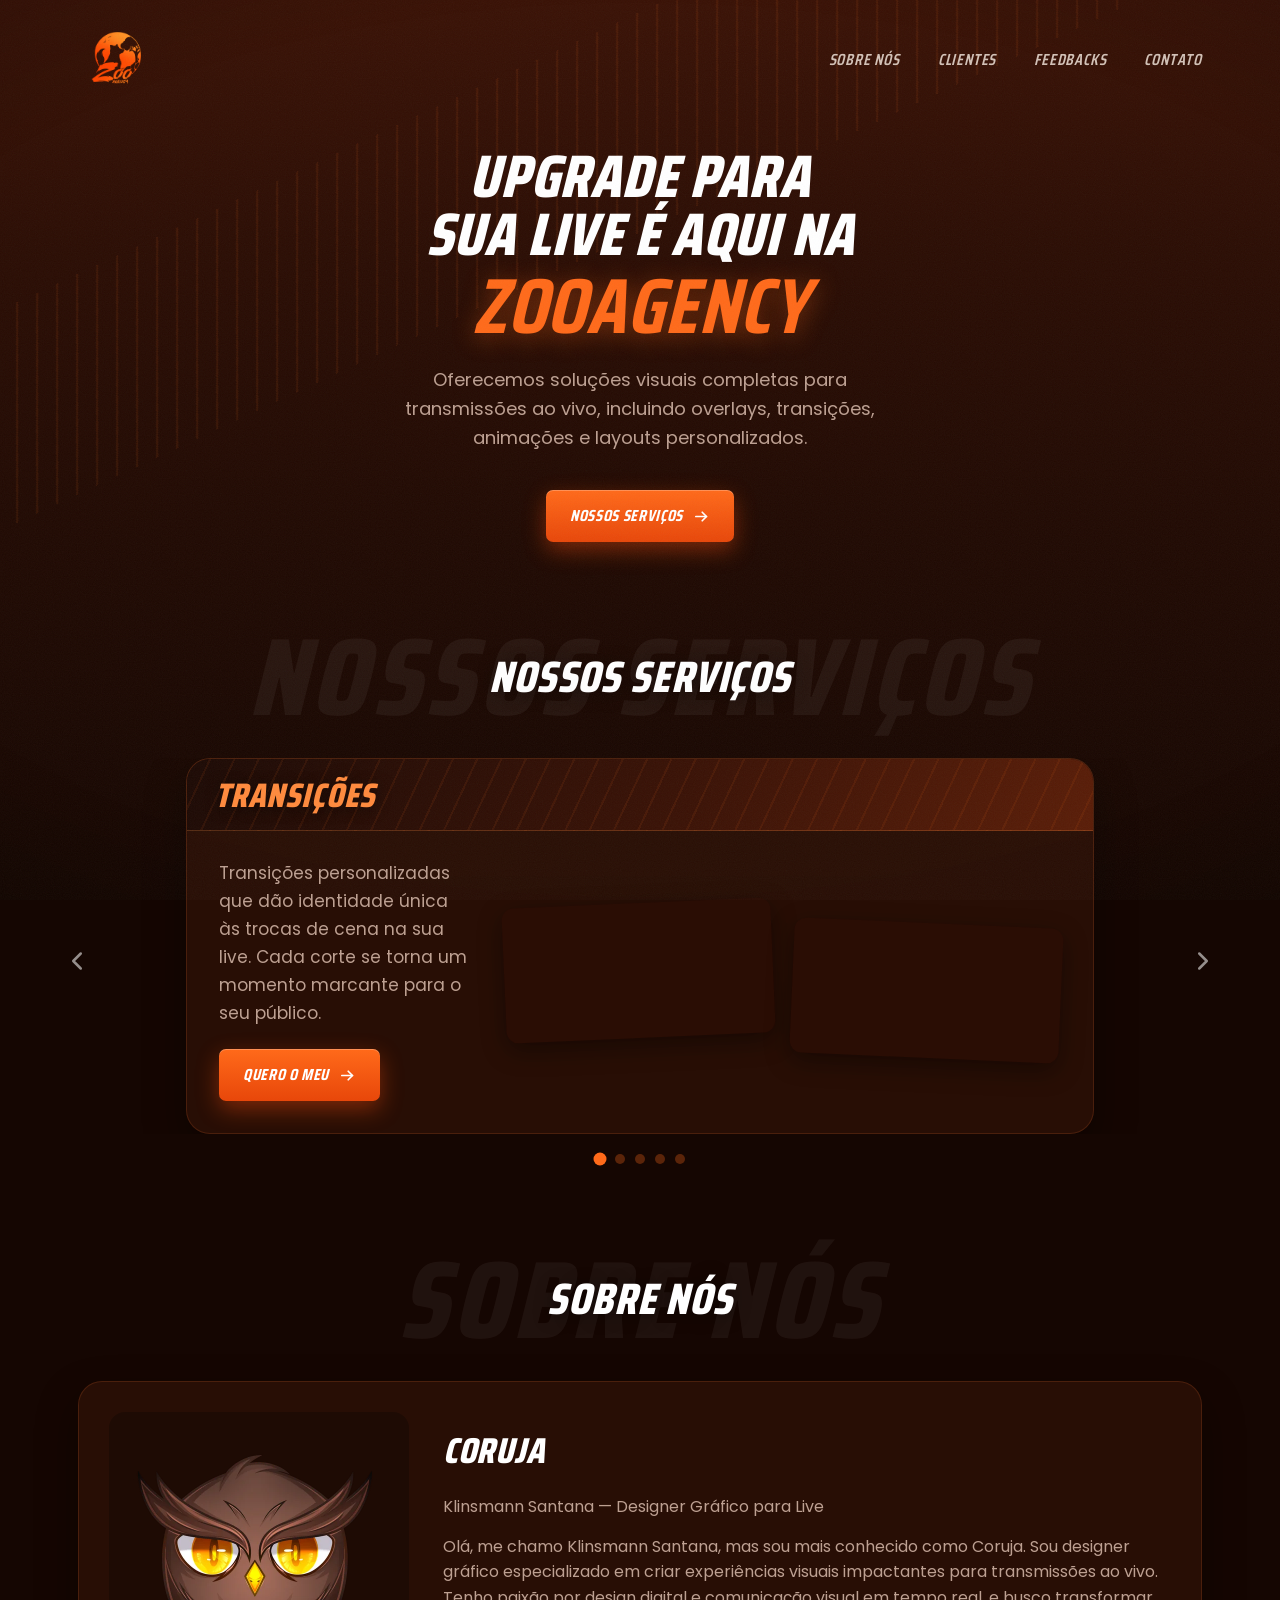
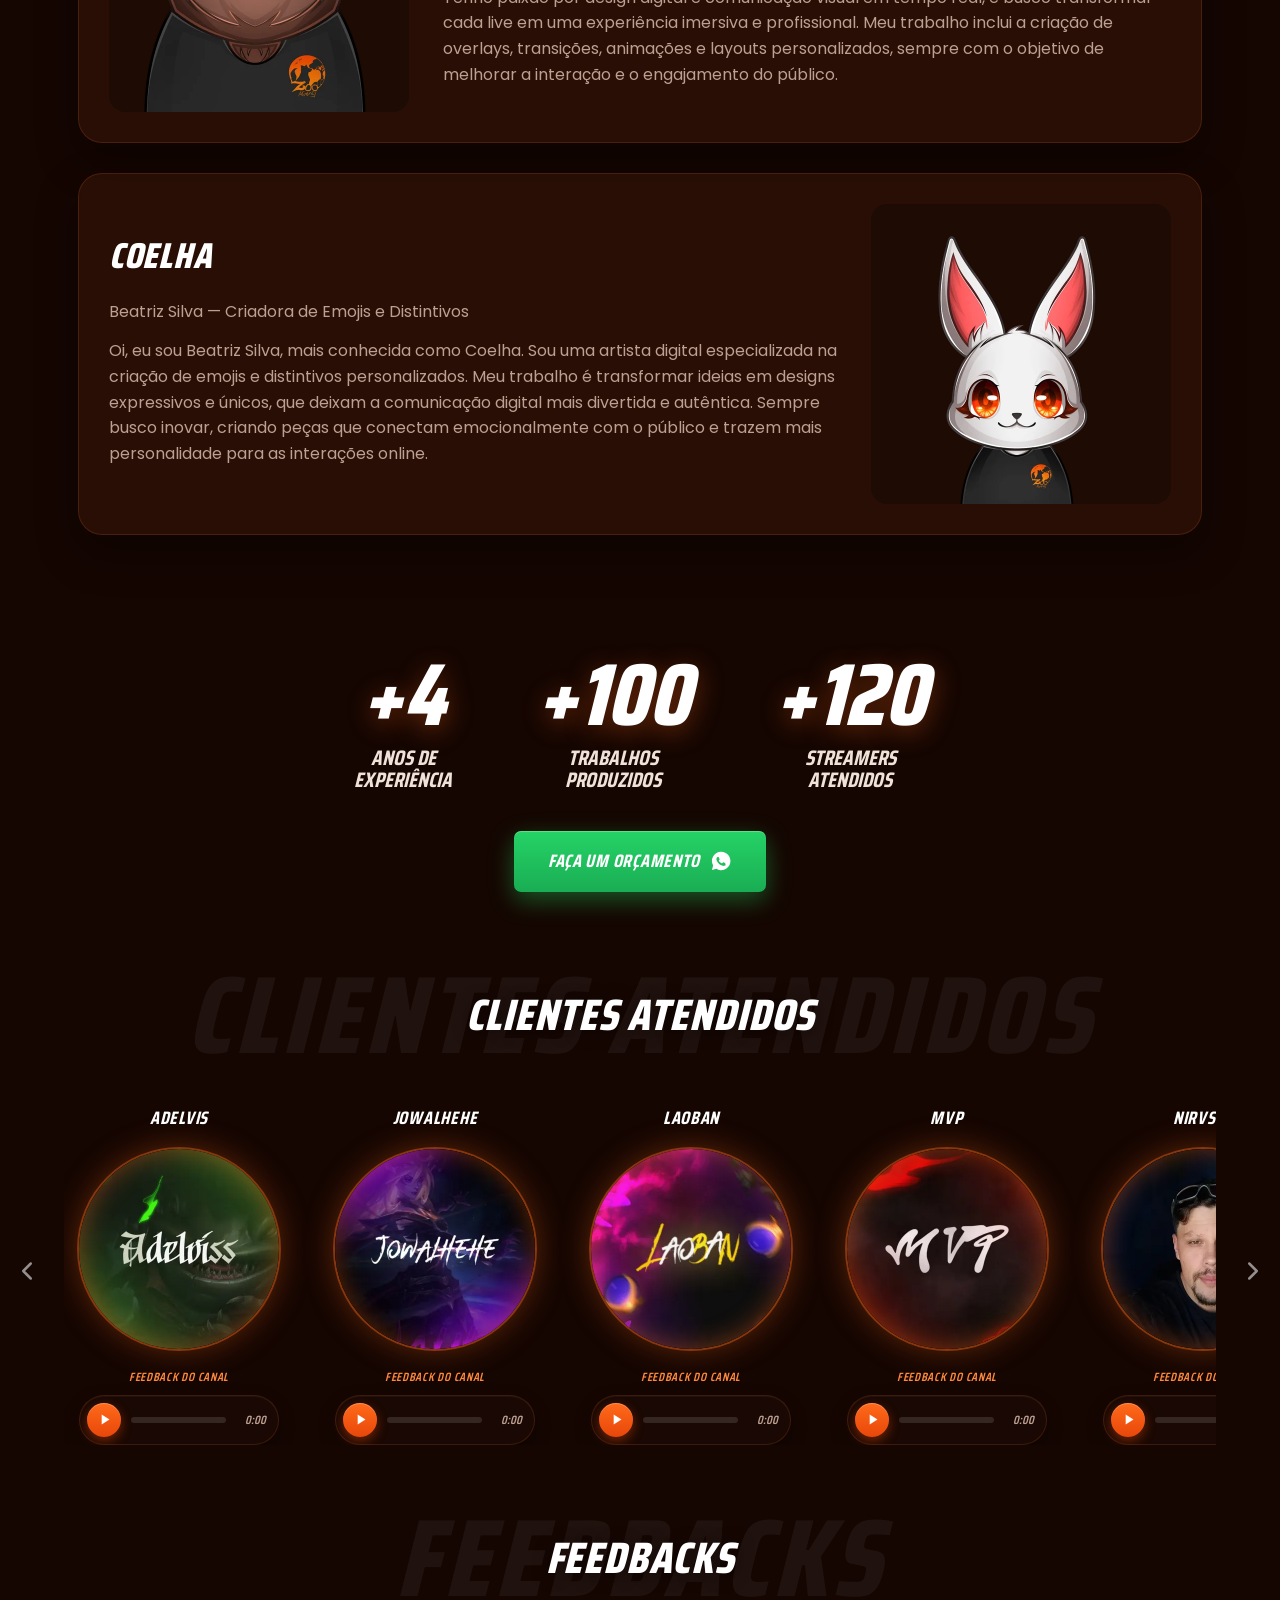
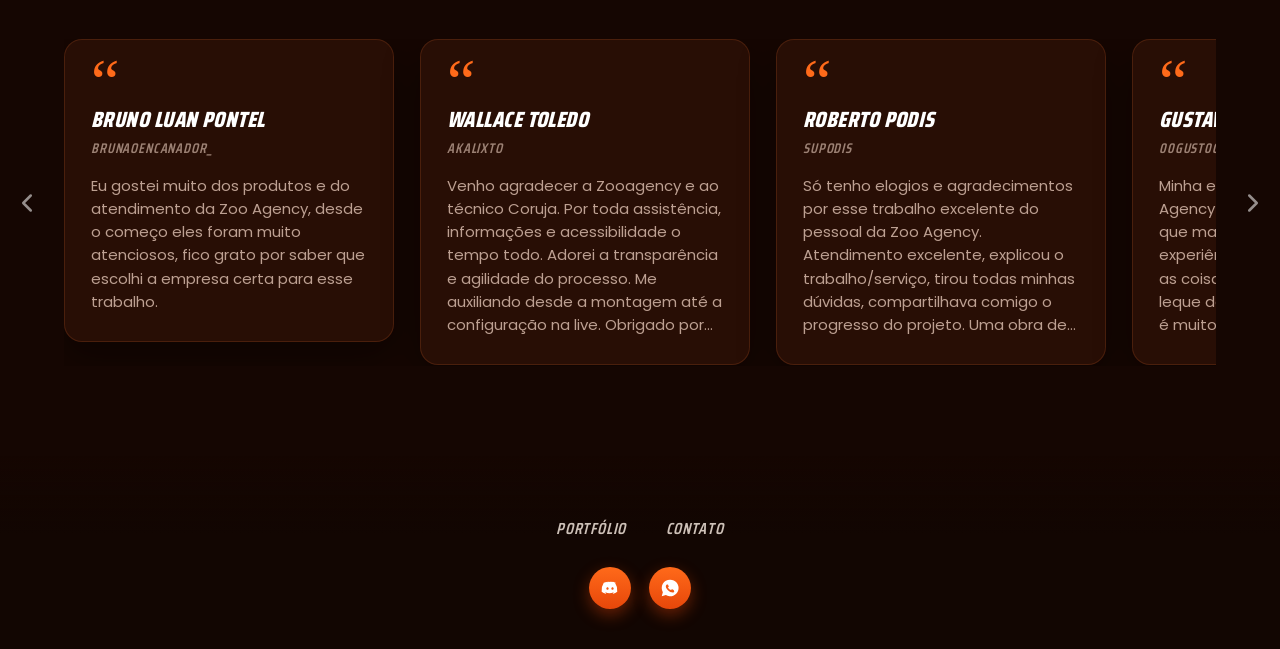
<file: index.html>
<!DOCTYPE html>
<html lang="pt-BR">

<head>
	<meta charset="utf-8">
	<meta name="viewport" content="width=device-width, initial-scale=1">
	<meta name="description"
		content="Oferecemos soluções visuais completas para transmissões ao vivo, incluindo overlays, transições, animações, layouts criativos, emojis e distintivos personalizados, criando experiências imersivas e interativas para o público.">
	<meta property="og:title" content="Zoo Agency">
	<meta property="og:site_name" content="Zoo Agency">
	<meta property="og:description"
		content="Oferecemos soluções visuais completas para transmissões ao vivo, incluindo overlays, transições, animações, layouts criativos, emojis e distintivos personalizados, criando experiências imersivas e interativas para o público.">
	<meta property="og:type" content="website">
	<meta property="og:image" content="imagens/og-cover.jpg">
	<!-- TODO: trocar pela URL absoluta quando o domínio estiver definido, ex:
	     <meta property="og:url" content="https://zooagency.com.br">
	     <meta property="og:image" content="https://zooagency.com.br/imagens/og-cover.jpg"> -->
	<meta name="twitter:card" content="summary_large_image">
	<meta name="twitter:title" content="Zoo Agency">
	<meta name="twitter:description"
		content="Soluções visuais completas para transmissões ao vivo: overlays, transições, animações, emotes e distintivos personalizados.">
	<meta name="twitter:image" content="imagens/og-cover.jpg">
	<title>Zoo Agency</title>
	<link rel="icon" type="image/x-icon" href="favicon.ico">
	<link rel="icon" type="image/png" sizes="32x32" href="imagens/favicon-32.png">
	<link rel="icon" type="image/png" sizes="16x16" href="imagens/favicon-16.png">
	<link rel="apple-touch-icon" href="imagens/apple-touch-icon.png">
	<link rel="stylesheet" href="estilos.css">
</head>

<body>

<div id="grain" aria-hidden="true"></div>
<div id="sweep" aria-hidden="true"></div>

	<!-- ===== reusable zoo emblem ===== -->
	<svg width="0" height="0" style="position:absolute" aria-hidden="true">
		<defs>
			<linearGradient id="zg" x1="0" y1="0" x2="1" y2="1">
				<stop offset="0" stop-color="#ff8a3d" />
				<stop offset="1" stop-color="#e8470a" />
			</linearGradient>
			<symbol id="zoo-logo" viewBox="0 0 100 100">
				<circle cx="50" cy="50" r="40" fill="url(#zg)" />
				<g fill="none" stroke="#3a1206" stroke-width="2.4" opacity=".85">
					<ellipse cx="50" cy="50" rx="40" ry="16" />
					<ellipse cx="50" cy="50" rx="22" ry="40" />
					<line x1="10" y1="50" x2="90" y2="50" />
					<line x1="50" y1="10" x2="50" y2="90" />
				</g>
				<text x="50" y="60" text-anchor="middle" font-family="'Saira Condensed',sans-serif" font-style="italic"
					font-weight="800" font-size="30" fill="#2a0d04">Zoo</text>
				<text x="50" y="74" text-anchor="middle" font-family="'Saira Condensed',sans-serif" font-style="italic"
					font-weight="700" font-size="8" letter-spacing="2" fill="#2a0d04">AGENCY</text>
			</symbol>
		</defs>
	</svg>

	<header>
		<div class="center">
			<a href="#banner" class="logo" aria-label="Zoo Agency">
				<picture>
					<source srcset="imagens/logo.webp" type="image/webp">
					<img src="imagens/logo.png" alt="Zoo Agency" width="76" height="76">
				</picture>
			</a>
			<nav>
				<a href="#sobre">sobre nós</a>
				<a href="#clientes">clientes</a>
				<a href="#feedbacks">feedbacks</a>
				<a
					href="https://wa.me/+5581983123684?text=Gostaria%20de%20fechar%20um%20or%C3%A7amento%2C%20vim%20pelo%20site%21" target="_blank" rel="noopener">contato</a>
			</nav>
			<a href="#" class="bt_menu_mobile">menu</a>
		</div>
	</header>

	<main>
		<!-- ===================== BANNER ===================== -->
		<section id="banner">
			<div class="center">
				<div class="esquerda">
					<h2>upgrade para<br>sua live é aqui na<br><b>ZooAgency</b></h2>
					<p>Oferecemos soluções visuais completas para transmissões ao vivo, incluindo overlays, transições,
						animações e layouts personalizados.</p>
					<a href="#servicos" class="bt_laranja">nossos serviços
						<svg viewBox="0 0 24 24" fill="none" stroke="currentColor" stroke-width="2.4"
							stroke-linecap="round" stroke-linejoin="round">
							<line x1="4" y1="12" x2="19" y2="12" />
							<polyline points="13 6 19 12 13 18" />
						</svg>
					</a>
				</div>
			</div>
		</section>

		<!-- ===================== SERVIÇOS ===================== -->
		<section id="servicos">
			<div class="center">
				<div class="titulo">
					<h2 class="grande">nossos serviços</h2>
					<h2>nossos serviços</h2>
				</div>
			</div>
			<div class="carousel-wrap servico-carousel" data-carousel data-step="full">
				<button class="seta anterior" aria-label="anterior"><svg viewBox="0 0 24 24" fill="none"
						stroke="currentColor" stroke-width="2" stroke-linecap="round" stroke-linejoin="round">
						<polyline points="15 18 9 12 15 6" />
					</svg></button>
				<button class="seta proximo" aria-label="próximo"><svg viewBox="0 0 24 24" fill="none"
						stroke="currentColor" stroke-width="2" stroke-linecap="round" stroke-linejoin="round">
						<polyline points="9 18 15 12 9 6" />
					</svg></button>
				<div class="carousel-viewport">
					<ul class="carousel-track">

						<!-- TRANSIÇÕES -->
						<li>
							<div class="servico-card">
								<div class="servico-banner"><span>Transições</span></div>
								<div class="servico-corpo">
									<div class="servico-desc">
										<p>Transições personalizadas que dão identidade única às trocas de cena na sua
											live. Cada corte se torna um momento marcante para o seu público.</p>
										<a href="https://discord.gg/9JMsQPNJ69" target="_blank" rel="noopener" class="bt_laranja">quero
											o meu
											<svg viewBox="0 0 24 24" fill="none" stroke="currentColor"
												stroke-width="2.4" stroke-linecap="round" stroke-linejoin="round">
												<line x1="4" y1="12" x2="19" y2="12" />
												<polyline points="13 6 19 12 13 18" />
											</svg>
										</a>
									</div>
									<div class="servico-midia">
										<div class="grade-videos">
											<video autoplay muted loop playsinline preload="auto">
												<source src="imagens/servicos/transicoes.mp4" type="video/mp4">
											</video>
											<video autoplay muted loop playsinline preload="auto">
												<source src="imagens/servicos/transicoes2.mp4" type="video/mp4">
											</video>
										</div>
									</div>
								</div>
							</div>
						</li>

						<!-- TELA ANIMADA -->
						<li>
							<div class="servico-card">
								<div class="servico-banner"><span>Tela Animada</span></div>
								<div class="servico-corpo">
									<div class="servico-desc">
										<p>Telas animadas exclusivas para início, pausa e fim da live. Sua identidade
											visual em movimento, mantendo a audiência engajada em todos os momentos.</p>
										<a href="https://discord.gg/9JMsQPNJ69" target="_blank" rel="noopener" class="bt_laranja">quero
											o meu
											<svg viewBox="0 0 24 24" fill="none" stroke="currentColor"
												stroke-width="2.4" stroke-linecap="round" stroke-linejoin="round">
												<line x1="4" y1="12" x2="19" y2="12" />
												<polyline points="13 6 19 12 13 18" />
											</svg>
										</a>
									</div>
									<div class="servico-midia">
										<div class="grade-videos">
											<video autoplay muted loop playsinline preload="auto">
												<source src="imagens/servicos/tela2.mp4" type="video/mp4">
											</video>
											<video autoplay muted loop playsinline preload="auto">
												<source src="imagens/servicos/tela3.mp4" type="video/mp4">
											</video>
										</div>
									</div>
								</div>
							</div>
						</li>

						<!-- EMOTES E DISTINTIVOS -->
						<li>
							<div class="servico-card">
								<div class="servico-banner"><span>Emotes e Distintivos</span></div>
								<div class="servico-corpo">
									<div class="servico-desc">
										<p>Emotes e badges únicos que representam a sua comunidade. Cada peça é criada
											para refletir a personalidade do canal e incentivar inscrições e bits.</p>
										<a href="https://discord.gg/9JMsQPNJ69" target="_blank" rel="noopener" class="bt_laranja">quero
											o meu
											<svg viewBox="0 0 24 24" fill="none" stroke="currentColor"
												stroke-width="2.4" stroke-linecap="round" stroke-linejoin="round">
												<line x1="4" y1="12" x2="19" y2="12" />
												<polyline points="13 6 19 12 13 18" />
											</svg>
										</a>
									</div>
									<div class="servico-midia">
										<div class="grade-emotes">
											<img src="imagens/servicos/emotes/raiva.webp" alt="emote raiva">
											<img src="imagens/servicos/emotes/tedio.webp" alt="emote tédio">
											<img src="imagens/servicos/emotes/triste.webp" alt="emote triste">
											<img src="imagens/servicos/emotes/vampiro.webp" alt="emote vampiro">
											<img src="imagens/servicos/emotes/emote5.webp" alt="emote personalizado">
											<img src="imagens/servicos/emotes/emote6.webp" alt="emote personalizado">
											<img src="imagens/servicos/emotes/emote7.webp" alt="emote personalizado">
											<img src="imagens/servicos/emotes/jowalhehe_emote.webp" alt="emote jowalhehe">
										</div>
									</div>
								</div>
							</div>
						</li>

						<!-- STREAMPACKS -->
						<li>
							<div class="servico-card">
								<div class="servico-banner"><span>Streampacks</span></div>
								<div class="servico-corpo">
									<div class="servico-desc">
										<p>Pacotes completos de overlay com todos os elementos visuais que sua live
											precisa — layouts de webcam, alertas, painéis e telas de início e fim.</p>
										<a href="https://discord.gg/9JMsQPNJ69" target="_blank" rel="noopener" class="bt_laranja">quero
											o meu
											<svg viewBox="0 0 24 24" fill="none" stroke="currentColor"
												stroke-width="2.4" stroke-linecap="round" stroke-linejoin="round">
												<line x1="4" y1="12" x2="19" y2="12" />
												<polyline points="13 6 19 12 13 18" />
											</svg>
										</a>
									</div>
									<div class="servico-midia">
										<div class="grade-imagens">
											<img src="imagens/servicos/streampacks/online-abusivo4m.webp" alt="streampack exemplo">
											<img src="imagens/servicos/streampacks/online-ghostapenasi.webp" alt="streampack exemplo">
											<img src="imagens/servicos/streampacks/iniciando-jowalhehe.webp" alt="streampack exemplo">
											<img src="imagens/servicos/streampacks/finalizada-ssaizis.webp" alt="streampack exemplo">
										</div>
									</div>
								</div>
							</div>
						</li>

						<!-- CARICATURA -->
						<li>
							<div class="servico-card">
								<div class="servico-banner"><span>Caricatura</span></div>
								<div class="servico-corpo">
									<div class="servico-desc">
										<p>Arte caricata personalizada do streamer — a sua cara na sua live. Usada em
											avatares, overlays e artes promocionais com estilo único e marcante.</p>
										<a href="https://discord.gg/9JMsQPNJ69" target="_blank" rel="noopener" class="bt_laranja">quero
											o meu
											<svg viewBox="0 0 24 24" fill="none" stroke="currentColor"
												stroke-width="2.4" stroke-linecap="round" stroke-linejoin="round">
												<line x1="4" y1="12" x2="19" y2="12" />
												<polyline points="13 6 19 12 13 18" />
											</svg>
										</a>
									</div>
									<div class="servico-midia">
										<div class="grade-imagens grade-caricaturas">
											<img src="imagens/servicos/caricatura/1.webp" alt="caricatura exemplo">
											<img src="imagens/servicos/caricatura/2.webp" alt="caricatura exemplo">
											<img src="imagens/servicos/caricatura/3.webp" alt="caricatura exemplo">
											<img src="imagens/servicos/caricatura/4.webp" alt="caricatura exemplo">
											<img src="imagens/servicos/caricatura/5.webp" alt="caricatura exemplo">
											<img src="imagens/servicos/caricatura/6.webp" alt="caricatura exemplo">
										</div>
									</div>
								</div>
							</div>
						</li>

					</ul>
				</div>
				<div class="servico-indicadores">
					<button class="servico-dot ativo" aria-label="Transições"></button>
					<button class="servico-dot" aria-label="Tela Animada"></button>
					<button class="servico-dot" aria-label="Emotes e Distintivos"></button>
					<button class="servico-dot" aria-label="Streampacks"></button>
					<button class="servico-dot" aria-label="Caricatura"></button>
				</div>
			</div>
		</section>

		<!-- ===================== SOBRE ===================== -->
		<section id="sobre">
			<div class="center">
				<div class="titulo">
					<h2 class="grande">sobre nós</h2>
					<h2>sobre nós</h2>
				</div>
				<article>
					<div class="esquerda">
						<div class="mask_img"><img src="imagens/coruja.webp" alt="Coruja"></div>
					</div>
					<div class="direita">
						<h3>coruja</h3>
						<p>Klinsmann Santana — Designer Gráfico para Live</p>
						<p>Olá, me chamo Klinsmann Santana, mas sou mais conhecido como Coruja. Sou designer gráfico
							especializado em criar experiências visuais impactantes para transmissões ao vivo. Tenho
							paixão por design digital e comunicação visual em tempo real, e busco transformar cada live
							em uma experiência imersiva e profissional. Meu trabalho inclui a criação de overlays,
							transições, animações e layouts personalizados, sempre com o objetivo de melhorar a
							interação e o engajamento do público.</p>
					</div>
				</article>
				<article>
					<div class="esquerda">
						<div class="mask_img"><img src="imagens/coelha.webp" alt="Coelha"></div>
					</div>
					<div class="direita">
						<h3>coelha</h3>
						<p>Beatriz Silva — Criadora de Emojis e Distintivos</p>
						<p>Oi, eu sou Beatriz Silva, mais conhecida como Coelha. Sou uma artista digital especializada
							na criação de emojis e distintivos personalizados. Meu trabalho é transformar ideias em
							designs expressivos e únicos, que deixam a comunicação digital mais divertida e autêntica.
							Sempre busco inovar, criando peças que conectam emocionalmente com o público e trazem mais
							personalidade para as interações online.</p>
					</div>
				</article>
			</div>
		</section>

		<!-- ===================== NÚMEROS ===================== -->
		<section id="numeros">
			<div class="center">
				<ul>
					<li>
						<h3>+4</h3>
						<h2>anos de<br>experiência</h2>
					</li>
					<li>
						<h3>+100</h3>
						<h2>trabalhos<br>produzidos</h2>
					</li>
					<li>
						<h3>+120</h3>
						<h2>streamers<br>atendidos</h2>
					</li>
				</ul>
				<a id="bt-whatsapp" href="https://wa.me/+5581983123684?text=Gostaria%20de%20fechar%20um%20or%C3%A7amento%2C%20vim%20pelo%20site%21"
					target="_blank" rel="noopener" class="bt_laranja">faça um orçamento
					<svg viewBox="0 0 24 24" fill="currentColor">
						<path
							d="M12 2a10 10 0 0 0-8.6 15l-1.3 4.8 4.9-1.3A10 10 0 1 0 12 2Zm5.3 14.1c-.2.6-1.3 1.2-1.8 1.2-.5.1-1 .1-1.6-.1-.4-.1-.9-.3-1.5-.5-2.6-1.1-4.3-3.8-4.4-4-.1-.2-1-1.4-1-2.6 0-1.2.6-1.8.9-2.1.2-.2.5-.3.7-.3h.5c.2 0 .4 0 .6.5l.7 1.7c.1.1.1.3 0 .5l-.3.4-.3.4c-.1.1-.3.3-.1.5.1.3.6 1 1.3 1.6.9.8 1.6 1 1.9 1.2.2.1.4 0 .5-.1l.7-.8c.2-.2.4-.2.6-.1l1.6.8c.2.1.4.2.5.3 0 .1 0 .6-.2 1.1Z" />
					</svg>
				</a>
			</div>
		</section>

		<!-- ===================== CLIENTES ===================== -->
		<section id="clientes">
			<div class="center">
				<div class="titulo">
					<h2 class="grande">clientes atendidos</h2>
					<h2>clientes atendidos</h2>
				</div>
			</div>
			<div class="carousel-wrap" data-carousel data-step="256">
				<button class="seta anterior" aria-label="anterior"><svg viewBox="0 0 24 24" fill="none"
						stroke="currentColor" stroke-width="2" stroke-linecap="round" stroke-linejoin="round">
						<polyline points="15 18 9 12 15 6" />
					</svg></button>
				<button class="seta proximo" aria-label="próximo"><svg viewBox="0 0 24 24" fill="none"
						stroke="currentColor" stroke-width="2" stroke-linecap="round" stroke-linejoin="round">
						<polyline points="9 18 15 12 9 6" />
					</svg></button>
				<div class="carousel-viewport">
					<ul class="carousel-track">
						<!-- Adelvis -->
						<li>
							<div class="cliente-card">
								<h3>Adelvis</h3>
								<a class="mask_img" href="https://www.twitch.tv/adelviss_" target="_blank" rel="noopener" title="Ver canal na Twitch" aria-label="Ver canal de Adelvis na Twitch">
									<img src="imagens/clientes/adelvis.webp" alt="Adelvis">
								</a>
								<div class="cliente-audio">
									<span class="audio-label">feedback do canal</span>
									<div class="audio-player">
										<audio preload="none" src="audios/clientes/adelvis.ogg"></audio>
										<button class="audio-play" type="button" aria-label="Ouvir feedback"><svg class="ic-play" viewBox="0 0 24 24" fill="currentColor"><path d="M8 5v14l11-7z"/></svg><svg class="ic-pause" viewBox="0 0 24 24" fill="currentColor"><rect x="6" y="5" width="4" height="14" rx="1.2"/><rect x="14" y="5" width="4" height="14" rx="1.2"/></svg></button>
										<div class="audio-bar"><div class="audio-bar-fill"></div></div>
										<span class="audio-time">0:00</span>
									</div>
								</div>
							</div>
						</li>
						<!-- jowalhehe -->
						<li>
							<div class="cliente-card">
								<h3>jowalhehe</h3>
								<a class="mask_img" href="https://www.twitch.tv/jowalhehe" target="_blank" rel="noopener" title="Ver canal na Twitch" aria-label="Ver canal de jowalhehe na Twitch">
									<img src="imagens/clientes/jowalhehe.webp" alt="jowalhehe">
								</a>
								<div class="cliente-audio">
									<span class="audio-label">feedback do canal</span>
									<div class="audio-player">
										<audio preload="none" src="audios/clientes/jowalhehe.ogg"></audio>
										<button class="audio-play" type="button" aria-label="Ouvir feedback"><svg class="ic-play" viewBox="0 0 24 24" fill="currentColor"><path d="M8 5v14l11-7z"/></svg><svg class="ic-pause" viewBox="0 0 24 24" fill="currentColor"><rect x="6" y="5" width="4" height="14" rx="1.2"/><rect x="14" y="5" width="4" height="14" rx="1.2"/></svg></button>
										<div class="audio-bar"><div class="audio-bar-fill"></div></div>
										<span class="audio-time">0:00</span>
									</div>
								</div>
							</div>
						</li>
						<!-- Laoban -->
						<li>
							<div class="cliente-card">
								<h3>Laoban</h3>
								<a class="mask_img" href="https://www.twitch.tv/Laoban_999" target="_blank" rel="noopener" title="Ver canal na Twitch" aria-label="Ver canal de Laoban na Twitch">
									<img src="imagens/clientes/laoban.webp" alt="Laoban">
								</a>
								<div class="cliente-audio">
									<span class="audio-label">feedback do canal</span>
									<div class="audio-player">
										<audio preload="none" src="audios/clientes/laoban.ogg"></audio>
										<button class="audio-play" type="button" aria-label="Ouvir feedback"><svg class="ic-play" viewBox="0 0 24 24" fill="currentColor"><path d="M8 5v14l11-7z"/></svg><svg class="ic-pause" viewBox="0 0 24 24" fill="currentColor"><rect x="6" y="5" width="4" height="14" rx="1.2"/><rect x="14" y="5" width="4" height="14" rx="1.2"/></svg></button>
										<div class="audio-bar"><div class="audio-bar-fill"></div></div>
										<span class="audio-time">0:00</span>
									</div>
								</div>
							</div>
						</li>
						<!-- MVP -->
						<li>
							<div class="cliente-card">
								<h3>MVP</h3>
								<a class="mask_img" href="https://www.twitch.tv/mvp___r" target="_blank" rel="noopener" title="Ver canal na Twitch" aria-label="Ver canal de MVP na Twitch">
									<img src="imagens/clientes/mvp.webp" alt="MVP">
								</a>
								<div class="cliente-audio">
									<span class="audio-label">feedback do canal</span>
									<div class="audio-player">
										<audio preload="none" src="audios/clientes/mvp.ogg"></audio>
										<button class="audio-play" type="button" aria-label="Ouvir feedback"><svg class="ic-play" viewBox="0 0 24 24" fill="currentColor"><path d="M8 5v14l11-7z"/></svg><svg class="ic-pause" viewBox="0 0 24 24" fill="currentColor"><rect x="6" y="5" width="4" height="14" rx="1.2"/><rect x="14" y="5" width="4" height="14" rx="1.2"/></svg></button>
										<div class="audio-bar"><div class="audio-bar-fill"></div></div>
										<span class="audio-time">0:00</span>
									</div>
								</div>
							</div>
						</li>
						<!-- nirvs42 -->
						<li>
							<div class="cliente-card">
								<h3>nirvs42</h3>
								<a class="mask_img" href="https://www.twitch.tv/nirvs42" target="_blank" rel="noopener" title="Ver canal na Twitch" aria-label="Ver canal de nirvs42 na Twitch">
									<img src="imagens/clientes/nirvs42.webp" alt="nirvs42">
								</a>
								<div class="cliente-audio">
									<span class="audio-label">feedback do canal</span>
									<div class="audio-player">
										<audio preload="none" src="audios/clientes/nirvs42.ogg"></audio>
										<button class="audio-play" type="button" aria-label="Ouvir feedback"><svg class="ic-play" viewBox="0 0 24 24" fill="currentColor"><path d="M8 5v14l11-7z"/></svg><svg class="ic-pause" viewBox="0 0 24 24" fill="currentColor"><rect x="6" y="5" width="4" height="14" rx="1.2"/><rect x="14" y="5" width="4" height="14" rx="1.2"/></svg></button>
										<div class="audio-bar"><div class="audio-bar-fill"></div></div>
										<span class="audio-time">0:00</span>
									</div>
								</div>
							</div>
						</li>
						<!-- Ssalzis -->
						<li>
							<div class="cliente-card">
								<h3>Ssalzis</h3>
								<a class="mask_img" href="https://www.twitch.tv/ssalzis" target="_blank" rel="noopener" title="Ver canal na Twitch" aria-label="Ver canal de Ssalzis na Twitch">
									<img src="imagens/clientes/ssalzis.webp" alt="Ssalzis">
								</a>
								<div class="cliente-audio">
									<span class="audio-label">feedback do canal</span>
									<div class="audio-player">
										<audio preload="none" src="audios/clientes/ssalzis.ogg"></audio>
										<button class="audio-play" type="button" aria-label="Ouvir feedback"><svg class="ic-play" viewBox="0 0 24 24" fill="currentColor"><path d="M8 5v14l11-7z"/></svg><svg class="ic-pause" viewBox="0 0 24 24" fill="currentColor"><rect x="6" y="5" width="4" height="14" rx="1.2"/><rect x="14" y="5" width="4" height="14" rx="1.2"/></svg></button>
										<div class="audio-bar"><div class="audio-bar-fill"></div></div>
										<span class="audio-time">0:00</span>
									</div>
								</div>
							</div>
						</li>
						<!-- youngweezy1030 -->
						<li>
							<div class="cliente-card">
								<h3>youngweezy1030</h3>
								<a class="mask_img" href="https://www.twitch.tv/youngweezy1030" target="_blank" rel="noopener" title="Ver canal na Twitch" aria-label="Ver canal de youngweezy1030 na Twitch">
									<img src="imagens/clientes/youngweezy1030.webp" alt="youngweezy1030">
								</a>
								<div class="cliente-audio">
									<span class="audio-label">feedback do canal</span>
									<div class="audio-player">
										<audio preload="none" src="audios/clientes/youngweezy1030.ogg"></audio>
										<button class="audio-play" type="button" aria-label="Ouvir feedback"><svg class="ic-play" viewBox="0 0 24 24" fill="currentColor"><path d="M8 5v14l11-7z"/></svg><svg class="ic-pause" viewBox="0 0 24 24" fill="currentColor"><rect x="6" y="5" width="4" height="14" rx="1.2"/><rect x="14" y="5" width="4" height="14" rx="1.2"/></svg></button>
										<div class="audio-bar"><div class="audio-bar-fill"></div></div>
										<span class="audio-time">0:00</span>
									</div>
								</div>
							</div>
						</li>
					</ul>
				</div>
			</div>
		</section>

		<!-- ===================== FEEDBACKS ===================== -->
		<section id="feedbacks">
			<div class="center">
				<div class="titulo">
					<h2 class="grande">feedbacks</h2>
					<h2>feedbacks</h2>
				</div>
			</div>
			<div class="carousel-wrap" data-carousel data-step="356">
				<button class="seta anterior" aria-label="anterior"><svg viewBox="0 0 24 24" fill="none"
						stroke="currentColor" stroke-width="2" stroke-linecap="round" stroke-linejoin="round">
						<polyline points="15 18 9 12 15 6" />
					</svg></button>
				<button class="seta proximo" aria-label="próximo"><svg viewBox="0 0 24 24" fill="none"
						stroke="currentColor" stroke-width="2" stroke-linecap="round" stroke-linejoin="round">
						<polyline points="9 18 15 12 9 6" />
					</svg></button>
				<div class="carousel-viewport">
					<ul class="carousel-track">
						<li>
							<div class="feedback-card"><span class="aspas">&ldquo;</span>
								<h3>Bruno Luan Pontel</h3>
								<h4>BRUNAOENCANADOR_</h4>
								<p>Eu gostei muito dos produtos e do atendimento da Zoo Agency, desde o começo eles
									foram muito atenciosos, fico grato por saber que escolhi a empresa certa para esse
									trabalho.</p>
							</div>
						</li>
						<li>
							<div class="feedback-card"><span class="aspas">&ldquo;</span>
								<h3>Wallace Toledo</h3>
								<h4>Akalixto</h4>
								<p>Venho agradecer a Zooagency e ao técnico Coruja. Por toda assistência, informações e
									acessibilidade o tempo todo. Adorei a transparência e agilidade do processo. Me
									auxiliando desde a montagem até a configuração na live. Obrigado por tudo ❤️</p>
							</div>
						</li>
						<li>
							<div class="feedback-card"><span class="aspas">&ldquo;</span>
								<h3>Roberto Podis</h3>
								<h4>Supodis</h4>
								<p>Só tenho elogios e agradecimentos por esse trabalho excelente do pessoal da Zoo
									Agency. Atendimento excelente, explicou o trabalho/serviço, tirou todas minhas
									dúvidas, compartilhava comigo o progresso do projeto. Uma obra de arte que me
									disponibilizaram para poder fazer minhas lives subir mais um degrau no conceito
									"profissional".</p>
							</div>
						</li>
						<li>
							<div class="feedback-card"><span class="aspas">&ldquo;</span>
								<h3>Gustavo</h3>
								<h4>00gust00</h4>
								<p>Minha experiência com a Zoo Agency e com o coruja foi incrível. O que mais ajuda é
									ter alguém com experiência no assunto para tornar as coisas mais fáceis e abrir um
									leque de opções. Fora que o pessoal é muito receptível e extrovertido, o que ajuda
									ainda mais.</p>
							</div>
						</li>
						<li>
							<div class="feedback-card"><span class="aspas">&ldquo;</span>
								<h3>Iam Goggi</h3>
								<h4>iamgoggi_</h4>
								<p>Primeiramente parabéns pelo trabalho e pela ajuda que têm me dado. Fizemos nossa
									primeira assessoria e foi muito top. Fiquei feliz com o resultado e foi só o
									primeiro dia. Acredito muito no seu trabalho e você também me ajudou a não desistir
									do meu sonho, obrigado!</p>
							</div>
						</li>
						<li>
							<div class="feedback-card"><span class="aspas">&ldquo;</span>
								<h3>Pinguinzao</h3>
								<h4>Pingogbn</h4>
								<p>Daora demais o trampo! Achar gente que trabalha bem não é difícil, mas o bom
									atendimento que vcs têm é raro, e é isso que transforma essa equipe em algo único.
									Quando chegou o esboço do desenho já estava top, ver ele pronto então foi
									sensacional. Valeu de verdade! Tmj!</p>
							</div>
						</li>
						<li>
							<div class="feedback-card"><span class="aspas">&ldquo;</span>
								<h3>Asriel</h3>
								<h4>asrielyue</h4>
								<p>Já venho há algum tempo incomodando o coruja com cada vez mais trabalhos, artes e até
									assessoria. Vale a pena, pois o trabalho deles é de qualidade e confiável — você não
									precisa ter medo, pois eles vão te entregar o melhor trabalho possível.</p>
							</div>
						</li>
						<li>
							<div class="feedback-card"><span class="aspas">&ldquo;</span>
								<h3>Daniel Costa</h3>
								<h4>az_bombado</h4>
								<p>Experiência muito boa, sempre à disposição e sempre ajudando. Não me arrependo nem um
									pouco de fazer o contrato com corujão — cara gente boa e compreensível, super atento
									e à espreita para ajudar o cliente.</p>
							</div>
						</li>
						<li>
							<div class="feedback-card"><span class="aspas">&ldquo;</span>
								<h3>Guilherme</h3>
								<h4>gallaryu</h4>
								<p>É sempre bom trabalhar com o coruja, o cara é bem comunicativo, tudo fica bem claro,
									fora que os trabalhos são de extrema qualidade.</p>
							</div>
						</li>
						<li>
							<div class="feedback-card"><span class="aspas">&ldquo;</span>
								<h3>Gustavo Wong Berner</h3>
								<h4>gustawong</h4>
								<p>Queria agradecer a todo excelente trabalho da Zoo Agency. Ainda estou novo no mundo
									das Lives mas eles já me ajudaram de uma forma incrível. Eles me mostraram que meu
									sonho pode ser realidade, com muita transparência, eficiência e qualidade. Só tenho
									a agradecer! Tmj ❤️</p>
							</div>
						</li>
						<li>
							<div class="feedback-card"><span class="aspas">&ldquo;</span>
								<h3>Henrique Oliveira Marques</h3>
								<h4>Henry_Imperador</h4>
								<p>Agradeço a Zoo Agency por terem aparecido na minha vida pra somar. Ainda iniciando e
									almejando um lugar no coração de todo mundo, com a incrível ajuda deles se não fosse
									por eles eu não iria sair do lugar. Só tenho a agradecer a todos pelo carinho e
									paciência comigo.</p>
							</div>
						</li>
						<li>
							<div class="feedback-card"><span class="aspas">&ldquo;</span>
								<h3>Adelvis</h3>
								<h4>Adelvis</h4>
								<p>Quero agradecer a toda a equipe Zooagency pelo trabalho incrível que fizeram no meu canal. Os emotes ficaram extremamente bem feitos, as artes combinam perfeitamente com a proposta do canal e tudo passa a sensação de que o conteúdo foi pensado para criar uma experiência única para a comunidade. Hoje posso dizer que meu canal tem personalidade própria, e grande parte disso é graças ao trabalho de vocês. Recomendo sem dúvida para qualquer criador que queira transformar sua live em algo marcante!</p>
							</div>
						</li>
						<li>
							<div class="feedback-card"><span class="aspas">&ldquo;</span>
								<h3>Ssalzis</h3>
								<h4>Ssalzis</h4>
								<p>Mano, basicamente incrível, todo o processo criativo baseado no personagem e nas fotos que te mandei foram muito bem mesclados, o detalhe do colar que eu te pedi e você mesmo fez e usou as cores corretas sem nem mesmo perguntar se era aquilo, em geral as artes, telas, etc ficaram muito foda, a mescla entre personagem e pessoa, ficou de outro mundo também, só tenho pontos positivos!</p>
							</div>
						</li>
						<li>
							<div class="feedback-card"><span class="aspas">&ldquo;</span>
								<h3>Alisson</h3>
								<h4>Laoban</h4>
								<p>Fala rapaziada, me chama Alisson, fui cliente do Coruja, o trabalho dele é de ótima qualidade, entregou tudo com perfeição e capricho, me ajudou montar as artes do meu canal da Twitch, recomendo muito o trampo dele, cara nota dez!!!</p>
							</div>
						</li>
						<li>
							<div class="feedback-card"><span class="aspas">&ldquo;</span>
								<h3>MVP</h3>
								<h4>MVP</h4>
								<p>Quem tiver comprando o trabalho da Zooagency, pode ter certeza que é de confiança, trabalho muito bem feito, e entrega tudo e mais um pouco que promete! Falo por experiência própria, que realmente me ajudou na carreira de streamer, pode confiar 👍🏼👊🏻</p>
							</div>
						</li>
						<li>
							<div class="feedback-card"><span class="aspas">&ldquo;</span>
								<h3>nirvs42</h3>
								<h4>nirvs42</h4>
								<p>Quero agradecer a toda a equipe e a atenção que foi prestada durante as transmissões e o primeiro atendimento foi tudo bem explicado, quero agradecer ao mano Coruja pela simpatia e pela garantia do serviço prestado, não faltou um dia em que me atenderam bem, posso dizer a todos que dê um voto de confiança pois o trabalho é garantido!</p>
							</div>
						</li>
						<li>
							<div class="feedback-card"><span class="aspas">&ldquo;</span>
								<h3>youngweezy1030</h3>
								<h4>youngweezy1030</h4>
								<p>Queria agradecer por ter feito um excelente trabalho comigo, me deu um prazo de 7 dias porém foi entregue com 5, muito bom trabalho e fora a arte que ficou bem top, gostei muito e indico bastante!</p>
							</div>
						</li>
						<li>
							<div class="feedback-card"><span class="aspas">&ldquo;</span>
								<h3>jowalhehe</h3>
								<h4>jowalhehe</h4>
								<p>Ter trabalhado com a zoo agency foi uma ótima experiência, desde o primeiro atendimento até o pós venda, pessoal super atencioso e muito prestativo, sem falar das artes que são lindas! Zero arrependimento de ter contratado o serviço, super indico pra quem precisa daquela ajuda!</p>
							</div>
						</li>
					</ul>
				</div>
			</div>
		</section>
	</main>

	<footer>
		<div class="center">
			<nav>
				<a href="#clientes">portfólio</a>
				<a
					href="https://wa.me/+5581983123684?text=Gostaria%20de%20fechar%20um%20or%C3%A7amento%2C%20vim%20pelo%20site%21" target="_blank" rel="noopener">contato</a>
			</nav>
			<ul class="sociais">
				<li><a href="https://discord.gg/9JMsQPNJ69" aria-label="discord" target="_blank" rel="noopener"><svg
							viewBox="0 0 24 24" fill="currentColor">
							<path
								d="M19.5 5.6A16 16 0 0 0 15.5 4.4l-.2.4a14 14 0 0 1 3.5 1.1 13.5 13.5 0 0 0-11.6 0A14 14 0 0 1 10.7 4.8l-.2-.4A16 16 0 0 0 4.5 5.6 16.6 16.6 0 0 0 2 16.5a16 16 0 0 0 4.9 2.5l.6-.9c-.5-.2-1-.4-1.4-.7l.3-.2a11.6 11.6 0 0 0 9.9 0l.3.2c-.4.3-.9.5-1.4.7l.6.9a16 16 0 0 0 4.9-2.5 16.6 16.6 0 0 0-2.7-10.9ZM9 14.2c-.8 0-1.4-.7-1.4-1.6S8.2 11 9 11s1.4.7 1.4 1.6S9.7 14.2 9 14.2Zm6 0c-.8 0-1.4-.7-1.4-1.6S14.2 11 15 11s1.4.7 1.4 1.6-.6 1.6-1.4 1.6Z" />
						</svg></a></li>
				<li><a href="https://wa.me/+5581983123684?text=Gostaria%20de%20fechar%20um%20or%C3%A7amento%2C%20vim%20pelo%20site%21"
						aria-label="whatsapp" target="_blank" rel="noopener"><svg viewBox="0 0 24 24" fill="currentColor">
							<path
								d="M12 2a10 10 0 0 0-8.6 15l-1.3 4.8 4.9-1.3A10 10 0 1 0 12 2Zm5.3 14.1c-.2.6-1.3 1.2-1.8 1.2-.5.1-1 .1-1.6-.1-.4-.1-.9-.3-1.5-.5-2.6-1.1-4.3-3.8-4.4-4-.1-.2-1-1.4-1-2.6 0-1.2.6-1.8.9-2.1.2-.2.5-.3.7-.3h.5c.2 0 .4 0 .6.5l.7 1.7c.1.1.1.3 0 .5l-.3.4-.3.4c-.1.1-.3.3-.1.5.1.3.6 1 1.3 1.6.9.8 1.6 1 1.9 1.2.2.1.4 0 .5-.1l.7-.8c.2-.2.4-.2.6-.1l1.6.8c.2.1.4.2.5.3 0 .1 0 .6-.2 1.1Z" />
						</svg></a></li>
			</ul>
		</div>
	</footer>

	<button id="topo" aria-label="Voltar ao topo">
		<svg viewBox="0 0 24 24" fill="none" stroke="currentColor" stroke-width="2.5" stroke-linecap="round"
			stroke-linejoin="round">
			<polyline points="18 15 12 9 6 15" />
		</svg>
	</button>
	<script src="app.js"></script>
</body>

</html>
</file>
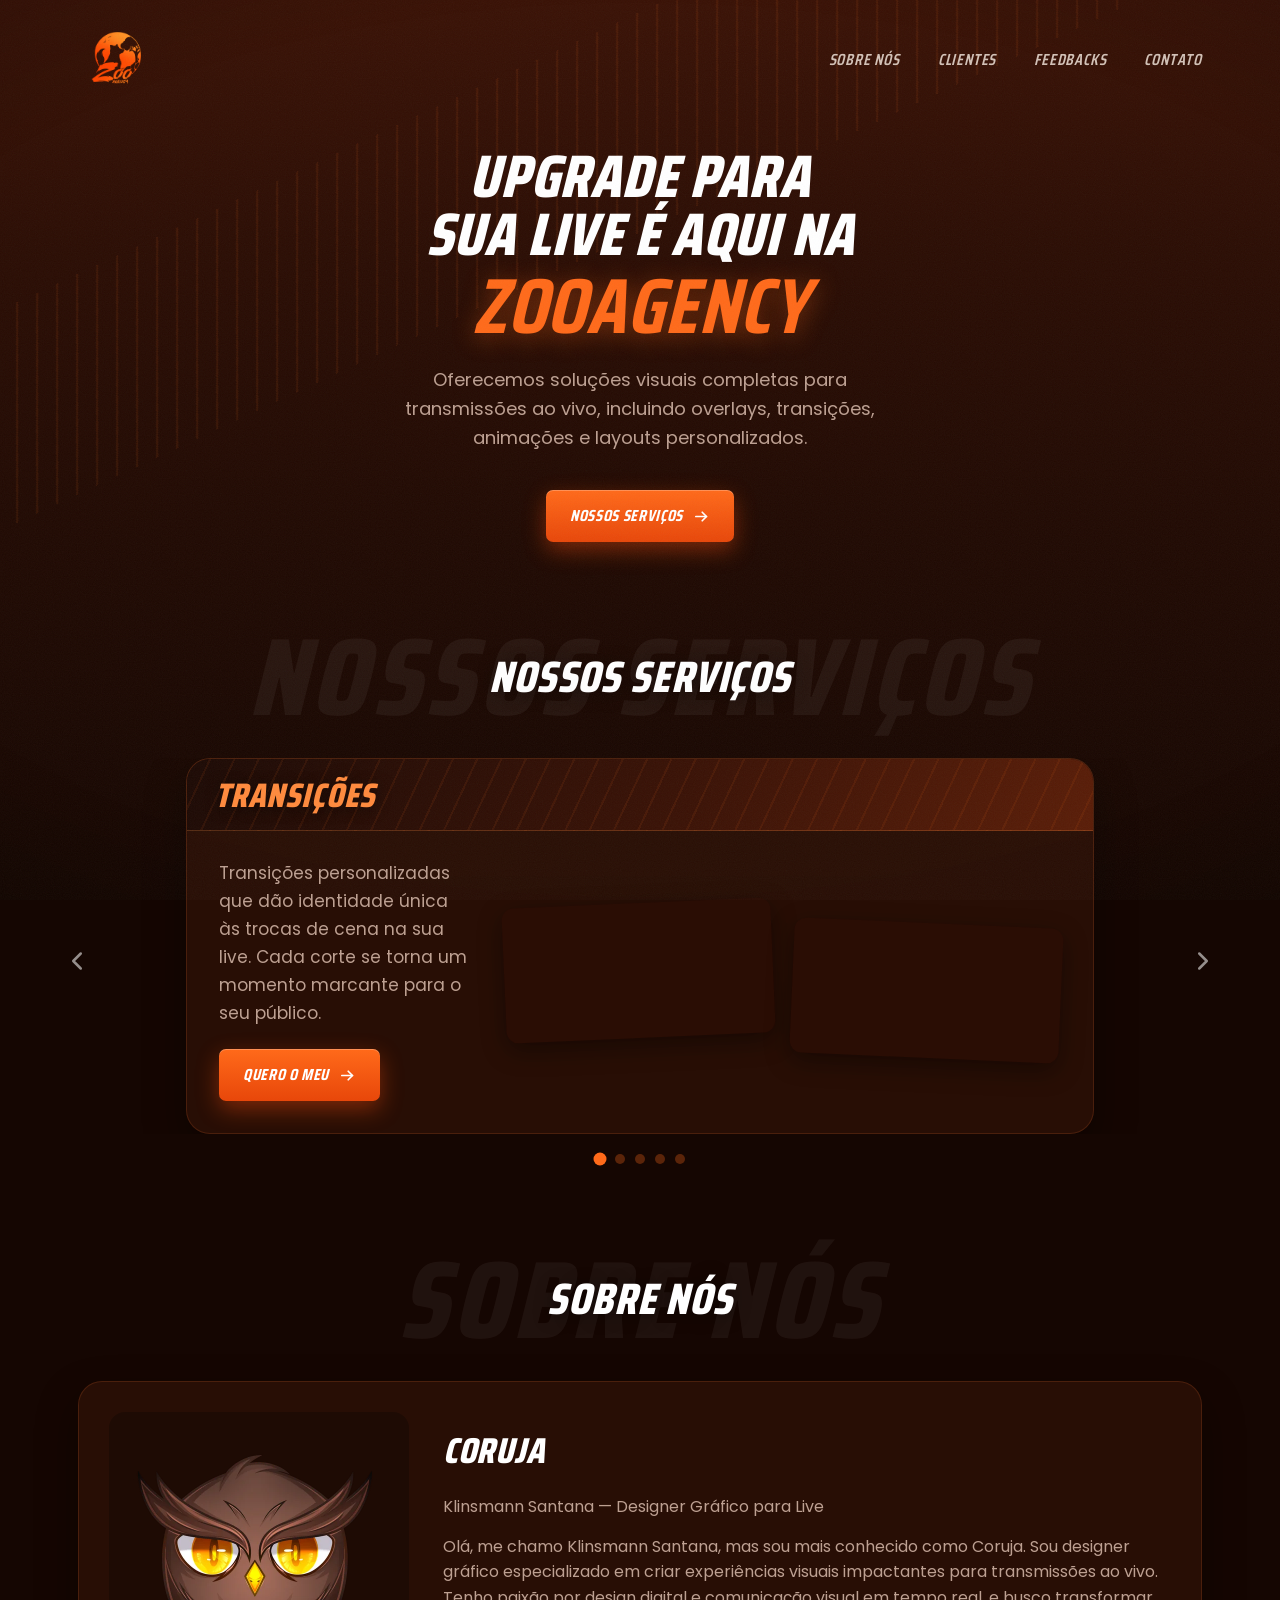
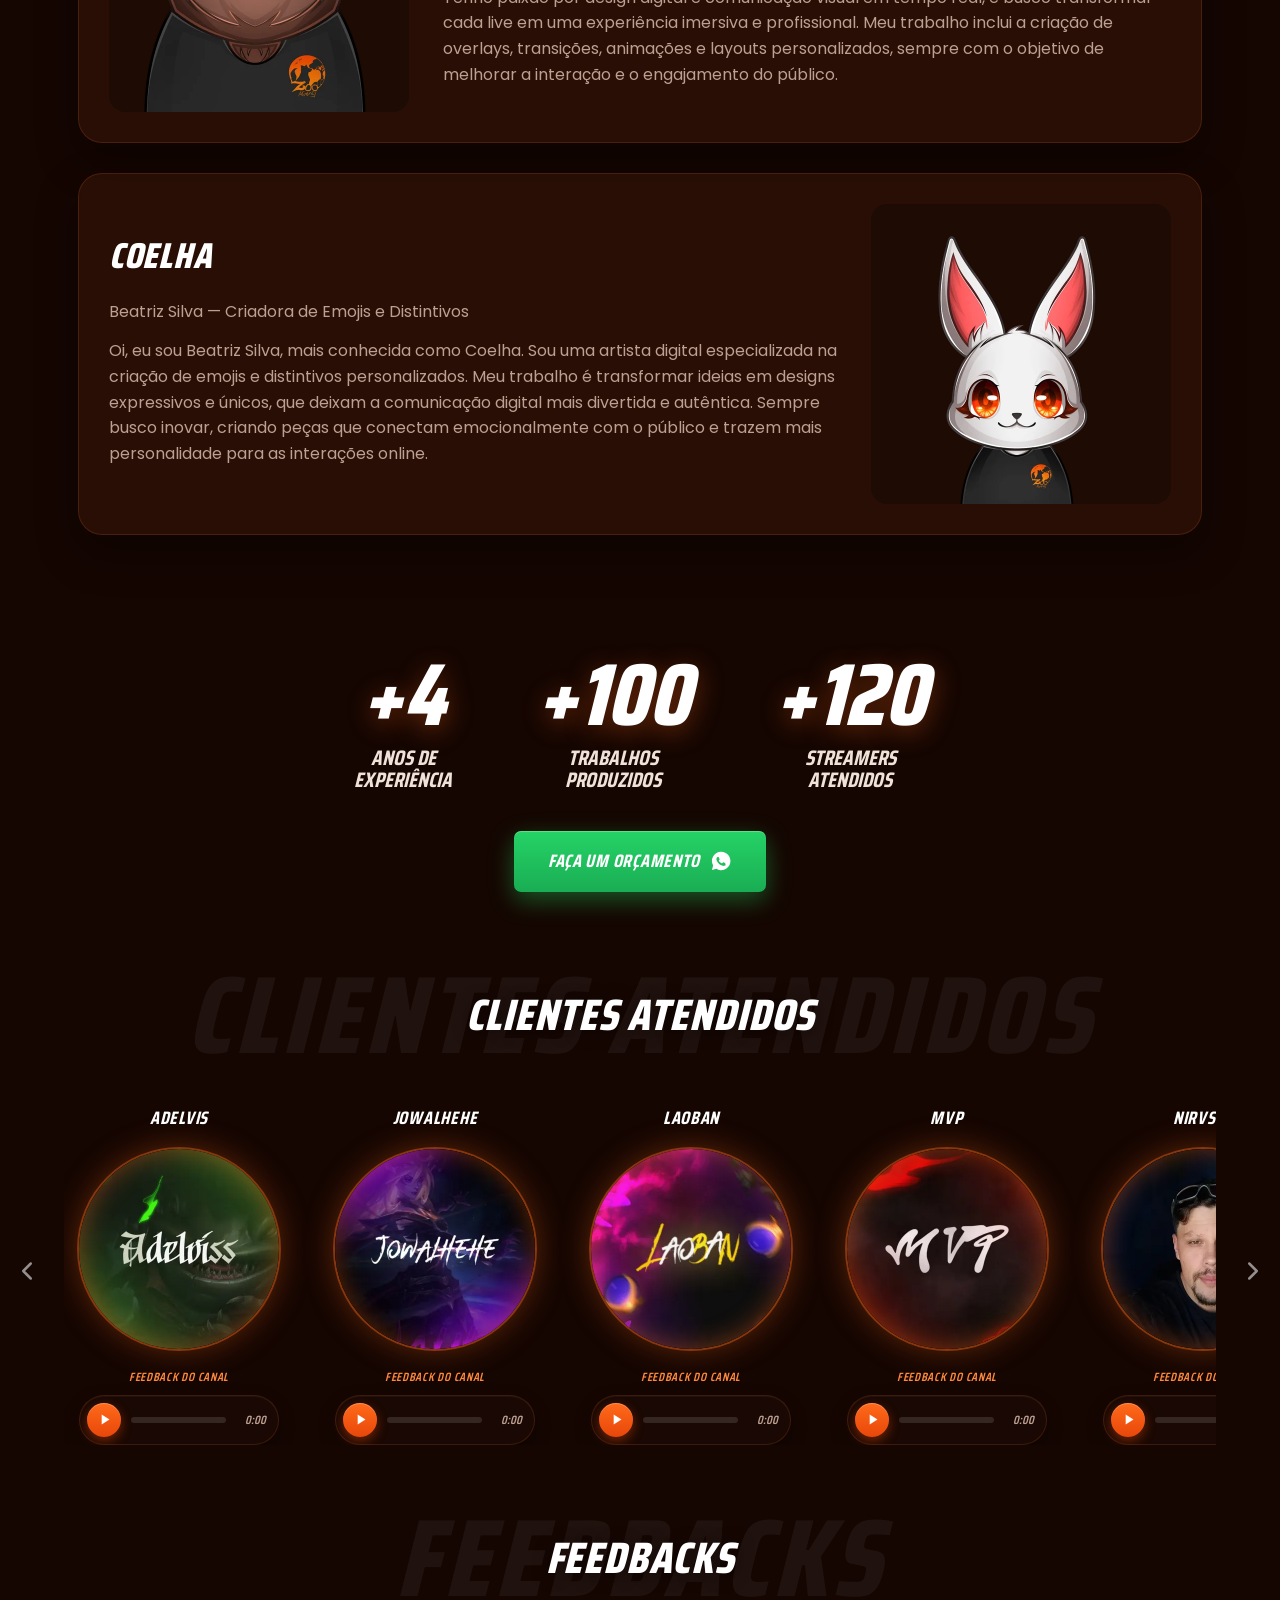
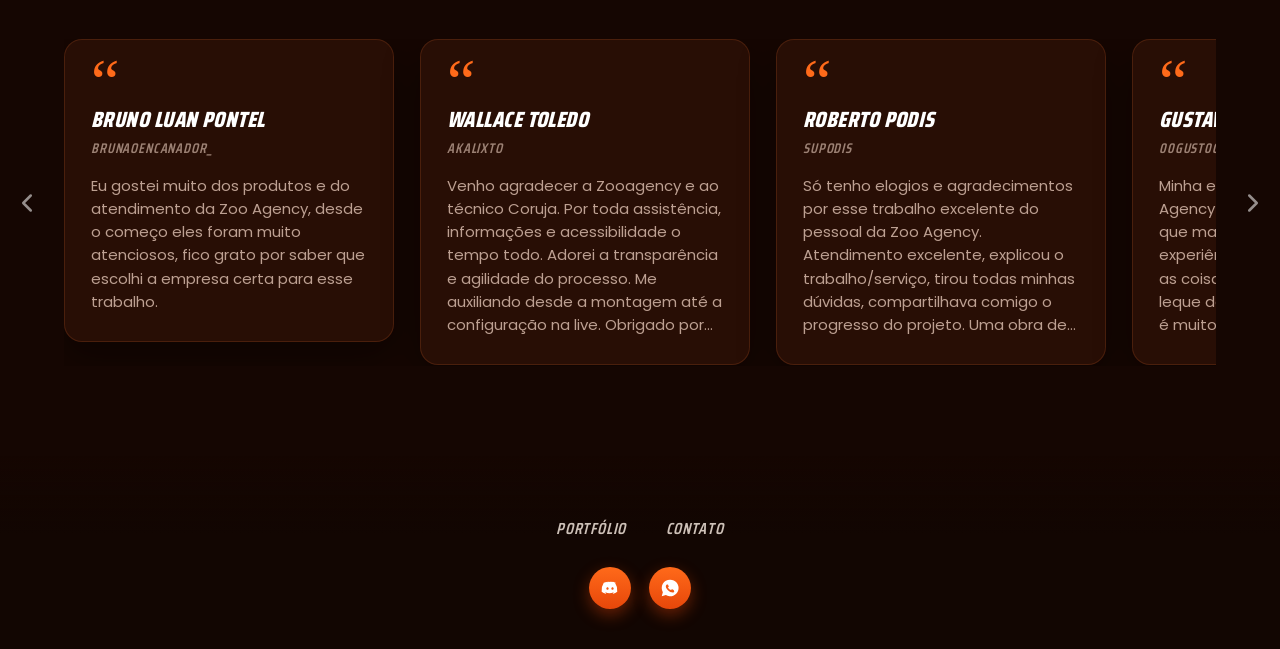
<file: public/index.html>
<!DOCTYPE html>
<html lang="pt-BR">

<head>
	<meta charset="utf-8">
	<meta name="viewport" content="width=device-width, initial-scale=1">
	<meta name="description"
		content="Oferecemos soluções visuais completas para transmissões ao vivo, incluindo overlays, transições, animações, layouts criativos, emojis e distintivos personalizados, criando experiências imersivas e interativas para o público.">
	<meta property="og:title" content="Zoo Agency">
	<meta property="og:site_name" content="Zoo Agency">
	<meta property="og:description"
		content="Oferecemos soluções visuais completas para transmissões ao vivo, incluindo overlays, transições, animações, layouts criativos, emojis e distintivos personalizados, criando experiências imersivas e interativas para o público.">
	<meta property="og:type" content="website">
	<meta property="og:url" content="https://zooagency.com.br/">
	<meta property="og:image" content="https://zooagency.com.br/imagens/og-cover.jpg">
	<meta property="og:image:width" content="1200">
	<meta property="og:image:height" content="630">
	<meta property="og:locale" content="pt_BR">
	<meta name="twitter:card" content="summary_large_image">
	<meta name="twitter:title" content="Zoo Agency">
	<meta name="twitter:description"
		content="Soluções visuais completas para transmissões ao vivo: overlays, transições, animações, emotes e distintivos personalizados.">
	<meta name="twitter:image" content="https://zooagency.com.br/imagens/og-cover.jpg">
	<title>Zoo Agency</title>
	<link rel="canonical" href="https://zooagency.com.br/">
	<link rel="icon" type="image/x-icon" href="favicon.ico">
	<link rel="icon" type="image/png" sizes="32x32" href="imagens/favicon-32.png">
	<link rel="icon" type="image/png" sizes="16x16" href="imagens/favicon-16.png">
	<link rel="apple-touch-icon" href="imagens/apple-touch-icon.png">
	<link rel="stylesheet" href="estilos.css">
</head>

<body>

<div id="grain" aria-hidden="true"></div>
<div id="sweep" aria-hidden="true"></div>

	<!-- ===== reusable zoo emblem ===== -->
	<svg width="0" height="0" style="position:absolute" aria-hidden="true">
		<defs>
			<linearGradient id="zg" x1="0" y1="0" x2="1" y2="1">
				<stop offset="0" stop-color="#ff8a3d" />
				<stop offset="1" stop-color="#e8470a" />
			</linearGradient>
			<symbol id="zoo-logo" viewBox="0 0 100 100">
				<circle cx="50" cy="50" r="40" fill="url(#zg)" />
				<g fill="none" stroke="#3a1206" stroke-width="2.4" opacity=".85">
					<ellipse cx="50" cy="50" rx="40" ry="16" />
					<ellipse cx="50" cy="50" rx="22" ry="40" />
					<line x1="10" y1="50" x2="90" y2="50" />
					<line x1="50" y1="10" x2="50" y2="90" />
				</g>
				<text x="50" y="60" text-anchor="middle" font-family="'Saira Condensed',sans-serif" font-style="italic"
					font-weight="800" font-size="30" fill="#2a0d04">Zoo</text>
				<text x="50" y="74" text-anchor="middle" font-family="'Saira Condensed',sans-serif" font-style="italic"
					font-weight="700" font-size="8" letter-spacing="2" fill="#2a0d04">AGENCY</text>
			</symbol>
		</defs>
	</svg>

	<header>
		<div class="center">
			<a href="#banner" class="logo" aria-label="Zoo Agency">
				<picture>
					<source srcset="imagens/logo.webp" type="image/webp">
					<img src="imagens/logo.png" alt="Zoo Agency" width="76" height="76">
				</picture>
			</a>
			<nav>
				<a href="#sobre">sobre nós</a>
				<a href="#clientes">clientes</a>
				<a href="#feedbacks">feedbacks</a>
				<a
					href="https://wa.me/+5581983123684?text=Gostaria%20de%20fechar%20um%20or%C3%A7amento%2C%20vim%20pelo%20site%21" target="_blank" rel="noopener">contato</a>
			</nav>
			<a href="#" class="bt_menu_mobile">menu</a>
		</div>
	</header>

	<main>
		<!-- ===================== BANNER ===================== -->
		<section id="banner">
			<div class="center">
				<div class="esquerda">
					<h2>upgrade para<br>sua live é aqui na<br><b>ZooAgency</b></h2>
					<p>Oferecemos soluções visuais completas para transmissões ao vivo, incluindo overlays, transições,
						animações e layouts personalizados.</p>
					<a href="#servicos" class="bt_laranja">nossos serviços
						<svg viewBox="0 0 24 24" fill="none" stroke="currentColor" stroke-width="2.4"
							stroke-linecap="round" stroke-linejoin="round">
							<line x1="4" y1="12" x2="19" y2="12" />
							<polyline points="13 6 19 12 13 18" />
						</svg>
					</a>
				</div>
			</div>
		</section>

		<!-- ===================== SERVIÇOS ===================== -->
		<section id="servicos">
			<div class="center">
				<div class="titulo">
					<h2 class="grande">nossos serviços</h2>
					<h2>nossos serviços</h2>
				</div>
			</div>
			<div class="carousel-wrap servico-carousel" data-carousel data-step="full">
				<button class="seta anterior" aria-label="anterior"><svg viewBox="0 0 24 24" fill="none"
						stroke="currentColor" stroke-width="2" stroke-linecap="round" stroke-linejoin="round">
						<polyline points="15 18 9 12 15 6" />
					</svg></button>
				<button class="seta proximo" aria-label="próximo"><svg viewBox="0 0 24 24" fill="none"
						stroke="currentColor" stroke-width="2" stroke-linecap="round" stroke-linejoin="round">
						<polyline points="9 18 15 12 9 6" />
					</svg></button>
				<div class="carousel-viewport">
					<ul class="carousel-track">

						<!-- TRANSIÇÕES -->
						<li>
							<div class="servico-card">
								<div class="servico-banner"><span>Transições</span></div>
								<div class="servico-corpo">
									<div class="servico-desc">
										<p>Transições personalizadas que dão identidade única às trocas de cena na sua
											live. Cada corte se torna um momento marcante para o seu público.</p>
										<a href="https://discord.gg/9JMsQPNJ69" target="_blank" rel="noopener" class="bt_laranja">quero
											o meu
											<svg viewBox="0 0 24 24" fill="none" stroke="currentColor"
												stroke-width="2.4" stroke-linecap="round" stroke-linejoin="round">
												<line x1="4" y1="12" x2="19" y2="12" />
												<polyline points="13 6 19 12 13 18" />
											</svg>
										</a>
									</div>
									<div class="servico-midia">
										<div class="grade-videos">
											<video autoplay muted loop playsinline preload="auto">
												<source src="imagens/servicos/transicoes.mp4" type="video/mp4">
											</video>
											<video autoplay muted loop playsinline preload="auto">
												<source src="imagens/servicos/transicoes2.mp4" type="video/mp4">
											</video>
										</div>
									</div>
								</div>
							</div>
						</li>

						<!-- TELA ANIMADA -->
						<li>
							<div class="servico-card">
								<div class="servico-banner"><span>Tela Animada</span></div>
								<div class="servico-corpo">
									<div class="servico-desc">
										<p>Telas animadas exclusivas para início, pausa e fim da live. Sua identidade
											visual em movimento, mantendo a audiência engajada em todos os momentos.</p>
										<a href="https://discord.gg/9JMsQPNJ69" target="_blank" rel="noopener" class="bt_laranja">quero
											o meu
											<svg viewBox="0 0 24 24" fill="none" stroke="currentColor"
												stroke-width="2.4" stroke-linecap="round" stroke-linejoin="round">
												<line x1="4" y1="12" x2="19" y2="12" />
												<polyline points="13 6 19 12 13 18" />
											</svg>
										</a>
									</div>
									<div class="servico-midia">
										<div class="grade-videos">
											<video autoplay muted loop playsinline preload="auto">
												<source src="imagens/servicos/tela2.mp4" type="video/mp4">
											</video>
											<video autoplay muted loop playsinline preload="auto">
												<source src="imagens/servicos/tela3.mp4" type="video/mp4">
											</video>
										</div>
									</div>
								</div>
							</div>
						</li>

						<!-- EMOTES E DISTINTIVOS -->
						<li>
							<div class="servico-card">
								<div class="servico-banner"><span>Emotes e Distintivos</span></div>
								<div class="servico-corpo">
									<div class="servico-desc">
										<p>Emotes e badges únicos que representam a sua comunidade. Cada peça é criada
											para refletir a personalidade do canal e incentivar inscrições e bits.</p>
										<a href="https://discord.gg/9JMsQPNJ69" target="_blank" rel="noopener" class="bt_laranja">quero
											o meu
											<svg viewBox="0 0 24 24" fill="none" stroke="currentColor"
												stroke-width="2.4" stroke-linecap="round" stroke-linejoin="round">
												<line x1="4" y1="12" x2="19" y2="12" />
												<polyline points="13 6 19 12 13 18" />
											</svg>
										</a>
									</div>
									<div class="servico-midia">
										<div class="grade-emotes">
											<img src="imagens/servicos/emotes/raiva.webp" alt="emote raiva">
											<img src="imagens/servicos/emotes/tedio.webp" alt="emote tédio">
											<img src="imagens/servicos/emotes/triste.webp" alt="emote triste">
											<img src="imagens/servicos/emotes/vampiro.webp" alt="emote vampiro">
											<img src="imagens/servicos/emotes/emote5.webp" alt="emote personalizado">
											<img src="imagens/servicos/emotes/emote6.webp" alt="emote personalizado">
											<img src="imagens/servicos/emotes/emote7.webp" alt="emote personalizado">
											<img src="imagens/servicos/emotes/jowalhehe_emote.webp" alt="emote jowalhehe">
										</div>
									</div>
								</div>
							</div>
						</li>

						<!-- STREAMPACKS -->
						<li>
							<div class="servico-card">
								<div class="servico-banner"><span>Streampacks</span></div>
								<div class="servico-corpo">
									<div class="servico-desc">
										<p>Pacotes completos de overlay com todos os elementos visuais que sua live
											precisa — layouts de webcam, alertas, painéis e telas de início e fim.</p>
										<a href="https://discord.gg/9JMsQPNJ69" target="_blank" rel="noopener" class="bt_laranja">quero
											o meu
											<svg viewBox="0 0 24 24" fill="none" stroke="currentColor"
												stroke-width="2.4" stroke-linecap="round" stroke-linejoin="round">
												<line x1="4" y1="12" x2="19" y2="12" />
												<polyline points="13 6 19 12 13 18" />
											</svg>
										</a>
									</div>
									<div class="servico-midia">
										<div class="grade-imagens">
											<img src="imagens/servicos/streampacks/online-abusivo4m.webp" alt="streampack exemplo">
											<img src="imagens/servicos/streampacks/online-ghostapenasi.webp" alt="streampack exemplo">
											<img src="imagens/servicos/streampacks/iniciando-jowalhehe.webp" alt="streampack exemplo">
											<img src="imagens/servicos/streampacks/finalizada-ssaizis.webp" alt="streampack exemplo">
										</div>
									</div>
								</div>
							</div>
						</li>

						<!-- CARICATURA -->
						<li>
							<div class="servico-card">
								<div class="servico-banner"><span>Caricatura</span></div>
								<div class="servico-corpo">
									<div class="servico-desc">
										<p>Arte caricata personalizada do streamer — a sua cara na sua live. Usada em
											avatares, overlays e artes promocionais com estilo único e marcante.</p>
										<a href="https://discord.gg/9JMsQPNJ69" target="_blank" rel="noopener" class="bt_laranja">quero
											o meu
											<svg viewBox="0 0 24 24" fill="none" stroke="currentColor"
												stroke-width="2.4" stroke-linecap="round" stroke-linejoin="round">
												<line x1="4" y1="12" x2="19" y2="12" />
												<polyline points="13 6 19 12 13 18" />
											</svg>
										</a>
									</div>
									<div class="servico-midia">
										<div class="grade-imagens grade-caricaturas">
											<img src="imagens/servicos/caricatura/1.webp" alt="caricatura exemplo">
											<img src="imagens/servicos/caricatura/2.webp" alt="caricatura exemplo">
											<img src="imagens/servicos/caricatura/3.webp" alt="caricatura exemplo">
											<img src="imagens/servicos/caricatura/4.webp" alt="caricatura exemplo">
											<img src="imagens/servicos/caricatura/5.webp" alt="caricatura exemplo">
											<img src="imagens/servicos/caricatura/6.webp" alt="caricatura exemplo">
										</div>
									</div>
								</div>
							</div>
						</li>

					</ul>
				</div>
				<div class="servico-indicadores">
					<button class="servico-dot ativo" aria-label="Transições"></button>
					<button class="servico-dot" aria-label="Tela Animada"></button>
					<button class="servico-dot" aria-label="Emotes e Distintivos"></button>
					<button class="servico-dot" aria-label="Streampacks"></button>
					<button class="servico-dot" aria-label="Caricatura"></button>
				</div>
			</div>
		</section>

		<!-- ===================== SOBRE ===================== -->
		<section id="sobre">
			<div class="center">
				<div class="titulo">
					<h2 class="grande">sobre nós</h2>
					<h2>sobre nós</h2>
				</div>
				<article>
					<div class="esquerda">
						<div class="mask_img"><img src="imagens/coruja.webp" alt="Coruja"></div>
					</div>
					<div class="direita">
						<h3>coruja</h3>
						<p>Klinsmann Santana — Designer Gráfico para Live</p>
						<p>Olá, me chamo Klinsmann Santana, mas sou mais conhecido como Coruja. Sou designer gráfico
							especializado em criar experiências visuais impactantes para transmissões ao vivo. Tenho
							paixão por design digital e comunicação visual em tempo real, e busco transformar cada live
							em uma experiência imersiva e profissional. Meu trabalho inclui a criação de overlays,
							transições, animações e layouts personalizados, sempre com o objetivo de melhorar a
							interação e o engajamento do público.</p>
					</div>
				</article>
				<article>
					<div class="esquerda">
						<div class="mask_img"><img src="imagens/coelha.webp" alt="Coelha"></div>
					</div>
					<div class="direita">
						<h3>coelha</h3>
						<p>Beatriz Silva — Criadora de Emojis e Distintivos</p>
						<p>Oi, eu sou Beatriz Silva, mais conhecida como Coelha. Sou uma artista digital especializada
							na criação de emojis e distintivos personalizados. Meu trabalho é transformar ideias em
							designs expressivos e únicos, que deixam a comunicação digital mais divertida e autêntica.
							Sempre busco inovar, criando peças que conectam emocionalmente com o público e trazem mais
							personalidade para as interações online.</p>
					</div>
				</article>
			</div>
		</section>

		<!-- ===================== NÚMEROS ===================== -->
		<section id="numeros">
			<div class="center">
				<ul>
					<li>
						<h3>+4</h3>
						<h2>anos de<br>experiência</h2>
					</li>
					<li>
						<h3>+100</h3>
						<h2>trabalhos<br>produzidos</h2>
					</li>
					<li>
						<h3>+120</h3>
						<h2>streamers<br>atendidos</h2>
					</li>
				</ul>
				<a id="bt-whatsapp" href="https://wa.me/+5581983123684?text=Gostaria%20de%20fechar%20um%20or%C3%A7amento%2C%20vim%20pelo%20site%21"
					target="_blank" rel="noopener" class="bt_laranja">faça um orçamento
					<svg viewBox="0 0 24 24" fill="currentColor">
						<path
							d="M12 2a10 10 0 0 0-8.6 15l-1.3 4.8 4.9-1.3A10 10 0 1 0 12 2Zm5.3 14.1c-.2.6-1.3 1.2-1.8 1.2-.5.1-1 .1-1.6-.1-.4-.1-.9-.3-1.5-.5-2.6-1.1-4.3-3.8-4.4-4-.1-.2-1-1.4-1-2.6 0-1.2.6-1.8.9-2.1.2-.2.5-.3.7-.3h.5c.2 0 .4 0 .6.5l.7 1.7c.1.1.1.3 0 .5l-.3.4-.3.4c-.1.1-.3.3-.1.5.1.3.6 1 1.3 1.6.9.8 1.6 1 1.9 1.2.2.1.4 0 .5-.1l.7-.8c.2-.2.4-.2.6-.1l1.6.8c.2.1.4.2.5.3 0 .1 0 .6-.2 1.1Z" />
					</svg>
				</a>
			</div>
		</section>

		<!-- ===================== CLIENTES ===================== -->
		<section id="clientes">
			<div class="center">
				<div class="titulo">
					<h2 class="grande">clientes atendidos</h2>
					<h2>clientes atendidos</h2>
				</div>
			</div>
			<div class="carousel-wrap" data-carousel data-step="256">
				<button class="seta anterior" aria-label="anterior"><svg viewBox="0 0 24 24" fill="none"
						stroke="currentColor" stroke-width="2" stroke-linecap="round" stroke-linejoin="round">
						<polyline points="15 18 9 12 15 6" />
					</svg></button>
				<button class="seta proximo" aria-label="próximo"><svg viewBox="0 0 24 24" fill="none"
						stroke="currentColor" stroke-width="2" stroke-linecap="round" stroke-linejoin="round">
						<polyline points="9 18 15 12 9 6" />
					</svg></button>
				<div class="carousel-viewport">
					<ul class="carousel-track">
						<!-- Adelvis -->
						<li>
							<div class="cliente-card">
								<h3>Adelvis</h3>
								<a class="mask_img" href="https://www.twitch.tv/adelviss_" target="_blank" rel="noopener" title="Ver canal na Twitch" aria-label="Ver canal de Adelvis na Twitch">
									<img src="imagens/clientes/adelvis.webp" alt="Adelvis">
								</a>
								<div class="cliente-audio">
									<span class="audio-label">feedback do canal</span>
									<div class="audio-player">
										<audio preload="none" src="audios/clientes/adelvis.ogg"></audio>
										<button class="audio-play" type="button" aria-label="Ouvir feedback"><svg class="ic-play" viewBox="0 0 24 24" fill="currentColor"><path d="M8 5v14l11-7z"/></svg><svg class="ic-pause" viewBox="0 0 24 24" fill="currentColor"><rect x="6" y="5" width="4" height="14" rx="1.2"/><rect x="14" y="5" width="4" height="14" rx="1.2"/></svg></button>
										<div class="audio-bar"><div class="audio-bar-fill"></div></div>
										<span class="audio-time">0:00</span>
									</div>
								</div>
							</div>
						</li>
						<!-- jowalhehe -->
						<li>
							<div class="cliente-card">
								<h3>jowalhehe</h3>
								<a class="mask_img" href="https://www.twitch.tv/jowalhehe" target="_blank" rel="noopener" title="Ver canal na Twitch" aria-label="Ver canal de jowalhehe na Twitch">
									<img src="imagens/clientes/jowalhehe.webp" alt="jowalhehe">
								</a>
								<div class="cliente-audio">
									<span class="audio-label">feedback do canal</span>
									<div class="audio-player">
										<audio preload="none" src="audios/clientes/jowalhehe.ogg"></audio>
										<button class="audio-play" type="button" aria-label="Ouvir feedback"><svg class="ic-play" viewBox="0 0 24 24" fill="currentColor"><path d="M8 5v14l11-7z"/></svg><svg class="ic-pause" viewBox="0 0 24 24" fill="currentColor"><rect x="6" y="5" width="4" height="14" rx="1.2"/><rect x="14" y="5" width="4" height="14" rx="1.2"/></svg></button>
										<div class="audio-bar"><div class="audio-bar-fill"></div></div>
										<span class="audio-time">0:00</span>
									</div>
								</div>
							</div>
						</li>
						<!-- Laoban -->
						<li>
							<div class="cliente-card">
								<h3>Laoban</h3>
								<a class="mask_img" href="https://www.twitch.tv/Laoban_999" target="_blank" rel="noopener" title="Ver canal na Twitch" aria-label="Ver canal de Laoban na Twitch">
									<img src="imagens/clientes/laoban.webp" alt="Laoban">
								</a>
								<div class="cliente-audio">
									<span class="audio-label">feedback do canal</span>
									<div class="audio-player">
										<audio preload="none" src="audios/clientes/laoban.ogg"></audio>
										<button class="audio-play" type="button" aria-label="Ouvir feedback"><svg class="ic-play" viewBox="0 0 24 24" fill="currentColor"><path d="M8 5v14l11-7z"/></svg><svg class="ic-pause" viewBox="0 0 24 24" fill="currentColor"><rect x="6" y="5" width="4" height="14" rx="1.2"/><rect x="14" y="5" width="4" height="14" rx="1.2"/></svg></button>
										<div class="audio-bar"><div class="audio-bar-fill"></div></div>
										<span class="audio-time">0:00</span>
									</div>
								</div>
							</div>
						</li>
						<!-- MVP -->
						<li>
							<div class="cliente-card">
								<h3>MVP</h3>
								<a class="mask_img" href="https://www.twitch.tv/mvp___r" target="_blank" rel="noopener" title="Ver canal na Twitch" aria-label="Ver canal de MVP na Twitch">
									<img src="imagens/clientes/mvp.webp" alt="MVP">
								</a>
								<div class="cliente-audio">
									<span class="audio-label">feedback do canal</span>
									<div class="audio-player">
										<audio preload="none" src="audios/clientes/mvp.ogg"></audio>
										<button class="audio-play" type="button" aria-label="Ouvir feedback"><svg class="ic-play" viewBox="0 0 24 24" fill="currentColor"><path d="M8 5v14l11-7z"/></svg><svg class="ic-pause" viewBox="0 0 24 24" fill="currentColor"><rect x="6" y="5" width="4" height="14" rx="1.2"/><rect x="14" y="5" width="4" height="14" rx="1.2"/></svg></button>
										<div class="audio-bar"><div class="audio-bar-fill"></div></div>
										<span class="audio-time">0:00</span>
									</div>
								</div>
							</div>
						</li>
						<!-- nirvs42 -->
						<li>
							<div class="cliente-card">
								<h3>nirvs42</h3>
								<a class="mask_img" href="https://www.twitch.tv/nirvs42" target="_blank" rel="noopener" title="Ver canal na Twitch" aria-label="Ver canal de nirvs42 na Twitch">
									<img src="imagens/clientes/nirvs42.webp" alt="nirvs42">
								</a>
								<div class="cliente-audio">
									<span class="audio-label">feedback do canal</span>
									<div class="audio-player">
										<audio preload="none" src="audios/clientes/nirvs42.ogg"></audio>
										<button class="audio-play" type="button" aria-label="Ouvir feedback"><svg class="ic-play" viewBox="0 0 24 24" fill="currentColor"><path d="M8 5v14l11-7z"/></svg><svg class="ic-pause" viewBox="0 0 24 24" fill="currentColor"><rect x="6" y="5" width="4" height="14" rx="1.2"/><rect x="14" y="5" width="4" height="14" rx="1.2"/></svg></button>
										<div class="audio-bar"><div class="audio-bar-fill"></div></div>
										<span class="audio-time">0:00</span>
									</div>
								</div>
							</div>
						</li>
						<!-- Ssalzis -->
						<li>
							<div class="cliente-card">
								<h3>Ssalzis</h3>
								<a class="mask_img" href="https://www.twitch.tv/ssalzis" target="_blank" rel="noopener" title="Ver canal na Twitch" aria-label="Ver canal de Ssalzis na Twitch">
									<img src="imagens/clientes/ssalzis.webp" alt="Ssalzis">
								</a>
								<div class="cliente-audio">
									<span class="audio-label">feedback do canal</span>
									<div class="audio-player">
										<audio preload="none" src="audios/clientes/ssalzis.ogg"></audio>
										<button class="audio-play" type="button" aria-label="Ouvir feedback"><svg class="ic-play" viewBox="0 0 24 24" fill="currentColor"><path d="M8 5v14l11-7z"/></svg><svg class="ic-pause" viewBox="0 0 24 24" fill="currentColor"><rect x="6" y="5" width="4" height="14" rx="1.2"/><rect x="14" y="5" width="4" height="14" rx="1.2"/></svg></button>
										<div class="audio-bar"><div class="audio-bar-fill"></div></div>
										<span class="audio-time">0:00</span>
									</div>
								</div>
							</div>
						</li>
						<!-- youngweezy1030 -->
						<li>
							<div class="cliente-card">
								<h3>youngweezy1030</h3>
								<a class="mask_img" href="https://www.twitch.tv/youngweezy1030" target="_blank" rel="noopener" title="Ver canal na Twitch" aria-label="Ver canal de youngweezy1030 na Twitch">
									<img src="imagens/clientes/youngweezy1030.webp" alt="youngweezy1030">
								</a>
								<div class="cliente-audio">
									<span class="audio-label">feedback do canal</span>
									<div class="audio-player">
										<audio preload="none" src="audios/clientes/youngweezy1030.ogg"></audio>
										<button class="audio-play" type="button" aria-label="Ouvir feedback"><svg class="ic-play" viewBox="0 0 24 24" fill="currentColor"><path d="M8 5v14l11-7z"/></svg><svg class="ic-pause" viewBox="0 0 24 24" fill="currentColor"><rect x="6" y="5" width="4" height="14" rx="1.2"/><rect x="14" y="5" width="4" height="14" rx="1.2"/></svg></button>
										<div class="audio-bar"><div class="audio-bar-fill"></div></div>
										<span class="audio-time">0:00</span>
									</div>
								</div>
							</div>
						</li>
					</ul>
				</div>
			</div>
		</section>

		<!-- ===================== FEEDBACKS ===================== -->
		<section id="feedbacks">
			<div class="center">
				<div class="titulo">
					<h2 class="grande">feedbacks</h2>
					<h2>feedbacks</h2>
				</div>
			</div>
			<div class="carousel-wrap" data-carousel data-step="356">
				<button class="seta anterior" aria-label="anterior"><svg viewBox="0 0 24 24" fill="none"
						stroke="currentColor" stroke-width="2" stroke-linecap="round" stroke-linejoin="round">
						<polyline points="15 18 9 12 15 6" />
					</svg></button>
				<button class="seta proximo" aria-label="próximo"><svg viewBox="0 0 24 24" fill="none"
						stroke="currentColor" stroke-width="2" stroke-linecap="round" stroke-linejoin="round">
						<polyline points="9 18 15 12 9 6" />
					</svg></button>
				<div class="carousel-viewport">
					<ul class="carousel-track">
						<li>
							<div class="feedback-card"><span class="aspas">&ldquo;</span>
								<h3>Bruno Luan Pontel</h3>
								<h4>BRUNAOENCANADOR_</h4>
								<p>Eu gostei muito dos produtos e do atendimento da Zoo Agency, desde o começo eles
									foram muito atenciosos, fico grato por saber que escolhi a empresa certa para esse
									trabalho.</p>
							</div>
						</li>
						<li>
							<div class="feedback-card"><span class="aspas">&ldquo;</span>
								<h3>Wallace Toledo</h3>
								<h4>Akalixto</h4>
								<p>Venho agradecer a Zooagency e ao técnico Coruja. Por toda assistência, informações e
									acessibilidade o tempo todo. Adorei a transparência e agilidade do processo. Me
									auxiliando desde a montagem até a configuração na live. Obrigado por tudo ❤️</p>
							</div>
						</li>
						<li>
							<div class="feedback-card"><span class="aspas">&ldquo;</span>
								<h3>Roberto Podis</h3>
								<h4>Supodis</h4>
								<p>Só tenho elogios e agradecimentos por esse trabalho excelente do pessoal da Zoo
									Agency. Atendimento excelente, explicou o trabalho/serviço, tirou todas minhas
									dúvidas, compartilhava comigo o progresso do projeto. Uma obra de arte que me
									disponibilizaram para poder fazer minhas lives subir mais um degrau no conceito
									"profissional".</p>
							</div>
						</li>
						<li>
							<div class="feedback-card"><span class="aspas">&ldquo;</span>
								<h3>Gustavo</h3>
								<h4>00gust00</h4>
								<p>Minha experiência com a Zoo Agency e com o coruja foi incrível. O que mais ajuda é
									ter alguém com experiência no assunto para tornar as coisas mais fáceis e abrir um
									leque de opções. Fora que o pessoal é muito receptível e extrovertido, o que ajuda
									ainda mais.</p>
							</div>
						</li>
						<li>
							<div class="feedback-card"><span class="aspas">&ldquo;</span>
								<h3>Iam Goggi</h3>
								<h4>iamgoggi_</h4>
								<p>Primeiramente parabéns pelo trabalho e pela ajuda que têm me dado. Fizemos nossa
									primeira assessoria e foi muito top. Fiquei feliz com o resultado e foi só o
									primeiro dia. Acredito muito no seu trabalho e você também me ajudou a não desistir
									do meu sonho, obrigado!</p>
							</div>
						</li>
						<li>
							<div class="feedback-card"><span class="aspas">&ldquo;</span>
								<h3>Pinguinzao</h3>
								<h4>Pingogbn</h4>
								<p>Daora demais o trampo! Achar gente que trabalha bem não é difícil, mas o bom
									atendimento que vcs têm é raro, e é isso que transforma essa equipe em algo único.
									Quando chegou o esboço do desenho já estava top, ver ele pronto então foi
									sensacional. Valeu de verdade! Tmj!</p>
							</div>
						</li>
						<li>
							<div class="feedback-card"><span class="aspas">&ldquo;</span>
								<h3>Asriel</h3>
								<h4>asrielyue</h4>
								<p>Já venho há algum tempo incomodando o coruja com cada vez mais trabalhos, artes e até
									assessoria. Vale a pena, pois o trabalho deles é de qualidade e confiável — você não
									precisa ter medo, pois eles vão te entregar o melhor trabalho possível.</p>
							</div>
						</li>
						<li>
							<div class="feedback-card"><span class="aspas">&ldquo;</span>
								<h3>Daniel Costa</h3>
								<h4>az_bombado</h4>
								<p>Experiência muito boa, sempre à disposição e sempre ajudando. Não me arrependo nem um
									pouco de fazer o contrato com corujão — cara gente boa e compreensível, super atento
									e à espreita para ajudar o cliente.</p>
							</div>
						</li>
						<li>
							<div class="feedback-card"><span class="aspas">&ldquo;</span>
								<h3>Guilherme</h3>
								<h4>gallaryu</h4>
								<p>É sempre bom trabalhar com o coruja, o cara é bem comunicativo, tudo fica bem claro,
									fora que os trabalhos são de extrema qualidade.</p>
							</div>
						</li>
						<li>
							<div class="feedback-card"><span class="aspas">&ldquo;</span>
								<h3>Gustavo Wong Berner</h3>
								<h4>gustawong</h4>
								<p>Queria agradecer a todo excelente trabalho da Zoo Agency. Ainda estou novo no mundo
									das Lives mas eles já me ajudaram de uma forma incrível. Eles me mostraram que meu
									sonho pode ser realidade, com muita transparência, eficiência e qualidade. Só tenho
									a agradecer! Tmj ❤️</p>
							</div>
						</li>
						<li>
							<div class="feedback-card"><span class="aspas">&ldquo;</span>
								<h3>Henrique Oliveira Marques</h3>
								<h4>Henry_Imperador</h4>
								<p>Agradeço a Zoo Agency por terem aparecido na minha vida pra somar. Ainda iniciando e
									almejando um lugar no coração de todo mundo, com a incrível ajuda deles se não fosse
									por eles eu não iria sair do lugar. Só tenho a agradecer a todos pelo carinho e
									paciência comigo.</p>
							</div>
						</li>
						<li>
							<div class="feedback-card"><span class="aspas">&ldquo;</span>
								<h3>Adelvis</h3>
								<h4>Adelvis</h4>
								<p>Quero agradecer a toda a equipe Zooagency pelo trabalho incrível que fizeram no meu canal. Os emotes ficaram extremamente bem feitos, as artes combinam perfeitamente com a proposta do canal e tudo passa a sensação de que o conteúdo foi pensado para criar uma experiência única para a comunidade. Hoje posso dizer que meu canal tem personalidade própria, e grande parte disso é graças ao trabalho de vocês. Recomendo sem dúvida para qualquer criador que queira transformar sua live em algo marcante!</p>
							</div>
						</li>
						<li>
							<div class="feedback-card"><span class="aspas">&ldquo;</span>
								<h3>Ssalzis</h3>
								<h4>Ssalzis</h4>
								<p>Mano, basicamente incrível, todo o processo criativo baseado no personagem e nas fotos que te mandei foram muito bem mesclados, o detalhe do colar que eu te pedi e você mesmo fez e usou as cores corretas sem nem mesmo perguntar se era aquilo, em geral as artes, telas, etc ficaram muito foda, a mescla entre personagem e pessoa, ficou de outro mundo também, só tenho pontos positivos!</p>
							</div>
						</li>
						<li>
							<div class="feedback-card"><span class="aspas">&ldquo;</span>
								<h3>Alisson</h3>
								<h4>Laoban</h4>
								<p>Fala rapaziada, me chama Alisson, fui cliente do Coruja, o trabalho dele é de ótima qualidade, entregou tudo com perfeição e capricho, me ajudou montar as artes do meu canal da Twitch, recomendo muito o trampo dele, cara nota dez!!!</p>
							</div>
						</li>
						<li>
							<div class="feedback-card"><span class="aspas">&ldquo;</span>
								<h3>MVP</h3>
								<h4>MVP</h4>
								<p>Quem tiver comprando o trabalho da Zooagency, pode ter certeza que é de confiança, trabalho muito bem feito, e entrega tudo e mais um pouco que promete! Falo por experiência própria, que realmente me ajudou na carreira de streamer, pode confiar 👍🏼👊🏻</p>
							</div>
						</li>
						<li>
							<div class="feedback-card"><span class="aspas">&ldquo;</span>
								<h3>nirvs42</h3>
								<h4>nirvs42</h4>
								<p>Quero agradecer a toda a equipe e a atenção que foi prestada durante as transmissões e o primeiro atendimento foi tudo bem explicado, quero agradecer ao mano Coruja pela simpatia e pela garantia do serviço prestado, não faltou um dia em que me atenderam bem, posso dizer a todos que dê um voto de confiança pois o trabalho é garantido!</p>
							</div>
						</li>
						<li>
							<div class="feedback-card"><span class="aspas">&ldquo;</span>
								<h3>youngweezy1030</h3>
								<h4>youngweezy1030</h4>
								<p>Queria agradecer por ter feito um excelente trabalho comigo, me deu um prazo de 7 dias porém foi entregue com 5, muito bom trabalho e fora a arte que ficou bem top, gostei muito e indico bastante!</p>
							</div>
						</li>
						<li>
							<div class="feedback-card"><span class="aspas">&ldquo;</span>
								<h3>jowalhehe</h3>
								<h4>jowalhehe</h4>
								<p>Ter trabalhado com a zoo agency foi uma ótima experiência, desde o primeiro atendimento até o pós venda, pessoal super atencioso e muito prestativo, sem falar das artes que são lindas! Zero arrependimento de ter contratado o serviço, super indico pra quem precisa daquela ajuda!</p>
							</div>
						</li>
					</ul>
				</div>
			</div>
		</section>
	</main>

	<footer>
		<div class="center">
			<nav>
				<a href="#clientes">portfólio</a>
				<a
					href="https://wa.me/+5581983123684?text=Gostaria%20de%20fechar%20um%20or%C3%A7amento%2C%20vim%20pelo%20site%21" target="_blank" rel="noopener">contato</a>
			</nav>
			<ul class="sociais">
				<li><a href="https://discord.gg/9JMsQPNJ69" aria-label="discord" target="_blank" rel="noopener"><svg
							viewBox="0 0 24 24" fill="currentColor">
							<path
								d="M19.5 5.6A16 16 0 0 0 15.5 4.4l-.2.4a14 14 0 0 1 3.5 1.1 13.5 13.5 0 0 0-11.6 0A14 14 0 0 1 10.7 4.8l-.2-.4A16 16 0 0 0 4.5 5.6 16.6 16.6 0 0 0 2 16.5a16 16 0 0 0 4.9 2.5l.6-.9c-.5-.2-1-.4-1.4-.7l.3-.2a11.6 11.6 0 0 0 9.9 0l.3.2c-.4.3-.9.5-1.4.7l.6.9a16 16 0 0 0 4.9-2.5 16.6 16.6 0 0 0-2.7-10.9ZM9 14.2c-.8 0-1.4-.7-1.4-1.6S8.2 11 9 11s1.4.7 1.4 1.6S9.7 14.2 9 14.2Zm6 0c-.8 0-1.4-.7-1.4-1.6S14.2 11 15 11s1.4.7 1.4 1.6-.6 1.6-1.4 1.6Z" />
						</svg></a></li>
				<li><a href="https://wa.me/+5581983123684?text=Gostaria%20de%20fechar%20um%20or%C3%A7amento%2C%20vim%20pelo%20site%21"
						aria-label="whatsapp" target="_blank" rel="noopener"><svg viewBox="0 0 24 24" fill="currentColor">
							<path
								d="M12 2a10 10 0 0 0-8.6 15l-1.3 4.8 4.9-1.3A10 10 0 1 0 12 2Zm5.3 14.1c-.2.6-1.3 1.2-1.8 1.2-.5.1-1 .1-1.6-.1-.4-.1-.9-.3-1.5-.5-2.6-1.1-4.3-3.8-4.4-4-.1-.2-1-1.4-1-2.6 0-1.2.6-1.8.9-2.1.2-.2.5-.3.7-.3h.5c.2 0 .4 0 .6.5l.7 1.7c.1.1.1.3 0 .5l-.3.4-.3.4c-.1.1-.3.3-.1.5.1.3.6 1 1.3 1.6.9.8 1.6 1 1.9 1.2.2.1.4 0 .5-.1l.7-.8c.2-.2.4-.2.6-.1l1.6.8c.2.1.4.2.5.3 0 .1 0 .6-.2 1.1Z" />
						</svg></a></li>
			</ul>
		</div>
	</footer>

	<button id="topo" aria-label="Voltar ao topo">
		<svg viewBox="0 0 24 24" fill="none" stroke="currentColor" stroke-width="2.5" stroke-linecap="round"
			stroke-linejoin="round">
			<polyline points="18 15 12 9 6 15" />
		</svg>
	</button>
	<script src="app.js"></script>
</body>

</html>
</file>
<file: estilos.css>
/* ===========================================================
   Zoo Agency — landing page styles
   =========================================================== */
@import url('fonts.css');

:root{
	--bg-0:#150602;
	--bg-1:#2a0d04;
	--bg-2:#3c1407;
	--orange:#ff6a1a;
	--orange-deep:#e8470a;
	--orange-soft:#ff8a3d;
	--text:#efe2d8;
	--muted:#bda092;
	--muted-2:#9c8174;
	--card:rgba(58,22,10,.55);
	--card-border:rgba(255,120,50,.16);
	--radius:18px;
	--maxw:1180px;
	--display:'Saira Condensed', 'Arial Narrow', sans-serif;
	--body:'Poppins', system-ui, sans-serif;
}

*{box-sizing:border-box;margin:0;padding:0;}
html{scroll-behavior:smooth;}
body{
	font-family:var(--body);
	color:var(--text);
	background:var(--bg-0);
	overflow-x:hidden;
	line-height:1.6;
}


/* grain — textura de ruído sobre tudo */
#grain{
	position:fixed;
	inset:0;
	z-index:200;
	pointer-events:none;
	opacity:.045;
	background-image:url("[data-uri]");
	background-repeat:repeat;
	background-size:200px;
}


/* layered ambient gradient background */
body::before{
	content:"";
	position:fixed;
	inset:0;
	z-index:-2;
	background:linear-gradient(180deg,#3a1206 0%, #2a0d04 30%, #200a03 60%, #160702 100%);
}

body::after{
	content:"";
	position:fixed;
	inset:0;
	z-index:-1;
	background:radial-gradient(120% 90% at 50% 50%, rgba(0,0,0,0) 55%, rgba(0,0,0,.45) 100%);
	pointer-events:none;
}

.center{
	width:100%;
	max-width:var(--maxw);
	margin:0 auto;
	padding:0 28px;
}

a{color:inherit;text-decoration:none;}
img{max-width:100%;display:block;}

/* ===========================================================
   Buttons
   =========================================================== */
.bt_laranja{
	display:inline-flex;
	align-items:center;
	gap:10px;
	font-family:var(--display);
	font-style:italic;
	font-weight:700;
	text-transform:uppercase;
	letter-spacing:.04em;
	font-size:16px;
	color:#fff;
	padding:13px 24px;
	border-radius:7px;
	background:linear-gradient(180deg,var(--orange) 0%, var(--orange-deep) 100%);
	box-shadow:0 8px 22px rgba(232,71,10,.45), inset 0 1px 0 rgba(255,255,255,.25);
	transition:transform .18s ease, box-shadow .18s ease, filter .18s ease;
}
.bt_laranja:hover{transform:translateY(-2px);filter:brightness(1.07);box-shadow:0 12px 28px rgba(232,71,10,.55), inset 0 1px 0 rgba(255,255,255,.3);}
.bt_laranja svg{width:17px;height:17px;}

/* ===========================================================
   Section titles (ghost + solid)
   =========================================================== */
.titulo{
	position:relative;
	text-align:center;
	display:flex;
	justify-content:center;
	align-items:center;
	margin-bottom:46px;
	min-height:64px;
}
.titulo h2{
	font-family:var(--display);
	font-style:italic;
	font-weight:800;
	text-transform:uppercase;
	letter-spacing:.02em;
}
.titulo h2:not(.grande){
	position:relative;
	z-index:2;
	color:#fff;
	font-size:44px;
	text-shadow:0 2px 18px rgba(0,0,0,.45);
}
.titulo h2.grande{
	position:absolute;
	z-index:1;
	left:50%;
	top:50%;
	transform:translate(-50%,-50%);
	font-size:110px;
	color:rgba(255,255,255,.05);
	white-space:nowrap;
	letter-spacing:.04em;
}

section{position:relative;}

/* ===========================================================
   Header
   =========================================================== */
header{
	position:absolute;
	top:0;left:0;right:0;
	z-index:50;
	padding:22px 0;
}
header .center{
	display:flex;
	align-items:center;
	justify-content:space-between;
	gap:24px;
}
.logo{display:flex;align-items:center;}
.logo svg{width:62px;height:62px;}
.logo img{width:76px;height:76px;object-fit:contain;}
header nav{display:flex;gap:38px;}
header nav a{
	font-family:var(--display);
	font-style:italic;
	font-weight:600;
	text-transform:uppercase;
	letter-spacing:.05em;
	font-size:16px;
	color:var(--text);
	opacity:.85;
	transition:color .15s ease, opacity .15s ease;
}
header nav a:hover{color:var(--orange-soft);opacity:1;}
.bt_menu_mobile{display:none;}

/* ===========================================================
   Banner / hero
   =========================================================== */
#banner{padding:148px 0 80px;}

/* faixa diagonal que varre a página toda */
#sweep{
	position:fixed;
	top:0; left:-30%;
	width:160%; height:200px;
	background-image:repeating-linear-gradient(
		115deg,
		rgba(255,110,26,0)    0px,
		rgba(255,110,26,0)    18px,
		rgba(255,110,26,.09)  18px,
		rgba(255,110,26,.09)  20px
	);
	pointer-events:none;
	z-index:-1;
	will-change:transform,opacity;
	animation:sweep-entra 2.2s ease-out forwards;
}
@keyframes sweep-entra{
	0%  { transform:rotate(-25deg) translateY(-280px); opacity:0; }
	30% { opacity:1; }
	100%{ transform:rotate(-25deg) translateY(20px);   opacity:1; }
}
#banner .center{
	display:flex;
	flex-direction:column;
	align-items:center;
	text-align:center;
}
#banner .esquerda{max-width:620px;}
#banner h2{
	font-family:var(--display);
	font-style:italic;
	font-weight:800;
	text-transform:uppercase;
	line-height:.96;
	font-size:60px;
	color:#fff;
	letter-spacing:.01em;
}
#banner h2 b{
	display:block;
	color:var(--orange);
	font-size:78px;
	margin-top:6px;
	text-shadow:0 4px 24px rgba(255,106,26,.4);
}
#banner p{
	color:var(--muted);
	margin:22px 0 30px;
	font-size:18px;
	max-width:480px;
}
#banner .esquerda .bt_laranja{margin-top:8px;}

/* ===========================================================
   Serviços — carrossel de slide completo
   =========================================================== */
#servicos{padding:20px 0 60px;}

.servico-carousel{
	max-width:var(--maxw);
	margin:0 auto;
}
.servico-carousel .carousel-track{gap:0;align-items:flex-start;}
.servico-carousel .carousel-track > li{flex:0 0 100%;}
.servico-carousel .carousel-viewport{transition:height .35s ease;}

.servico-card{
	margin:0 72px;
	background:var(--card);
	border:1px solid var(--card-border);
	border-radius:24px;
	overflow:hidden;
	box-shadow:0 18px 40px rgba(0,0,0,.35);
	backdrop-filter:blur(2px);
}
.servico-banner{
	width:100%;
	height:72px;
	display:flex;
	align-items:center;
	padding:0 28px;
	background:
		repeating-linear-gradient(115deg, rgba(255,110,26,0) 0 20px, rgba(255,110,26,.08) 20px 22px),
		linear-gradient(115deg, #1c0a05 0%, #3a1206 55%, #5a1d08 100%);
	border-bottom:1px solid rgba(255,140,60,.25);
}
.servico-banner span{
	font-family:var(--display);
	font-style:italic;
	font-weight:800;
	text-transform:uppercase;
	font-size:34px;
	color:var(--orange-soft);
	letter-spacing:.03em;
	text-shadow:0 2px 14px rgba(0,0,0,.55);
	line-height:1;
}
.servico-corpo{
	display:grid;
	grid-template-columns:minmax(220px, 1fr) 2.2fr;
	gap:32px;
	padding:28px 32px 32px;
	align-items:center;
}
.servico-desc p{
	color:var(--muted);
	font-size:17px;
	line-height:1.65;
	margin-bottom:22px;
}
.servico-midia video{
	width:100%;
	border-radius:12px;
	display:block;
	background:var(--bg-1);
}

/* dois vídeos em diagonal */
.grade-videos{
	display:grid;
	grid-template-columns:1fr 1fr;
	gap:18px;
	align-items:start;
}
.grade-videos video{
	width:100%;
	border-radius:12px;
	display:block;
	background:var(--bg-1);
	box-shadow:0 8px 24px rgba(0,0,0,.4);
	transition:transform .3s ease;
}
.grade-videos video:first-child{
	transform:rotate(-2.5deg);
	margin-top:0;
}
.grade-videos video:last-child{
	transform:rotate(2.5deg);
	margin-top:20px;
}
.grade-videos video:hover{
	transform:rotate(0) scale(1.03);
}

.grade-imagens{
	display:grid;
	grid-template-columns:1fr 1fr;
	gap:8px;
}
.grade-imagens img{
	width:100%;
	height:auto;
	border-radius:10px;
	display:block;
	transition:transform .3s ease, box-shadow .3s ease, filter .3s ease;
}
.grade-imagens img:hover{
	transform:scale(1.05);
	box-shadow:0 10px 28px rgba(0,0,0,.5), 0 0 0 2px rgba(255,106,26,.5);
	filter:brightness(1.08);
	position:relative;
	z-index:2;
}
/* caricaturas são retratos — forçar proporção quadrada */
.grade-caricaturas{grid-template-columns:repeat(3,1fr);}
.grade-caricaturas img{
	aspect-ratio:1/1;
	object-fit:cover;
	object-position:top;
}
.grade-emotes{
	display:grid;
	grid-template-columns:repeat(4,1fr);
	gap:10px;
}
.grade-emotes img{
	width:100%;
	aspect-ratio:1/1;
	object-fit:cover;
	border-radius:10px;
	display:block;
	transition:transform .3s ease, filter .3s ease;
}
.grade-emotes img:hover{
	transform:scale(1.14) rotate(-4deg);
	filter:brightness(1.12) drop-shadow(0 6px 12px rgba(255,106,26,.5));
	position:relative;
	z-index:2;
}

/* dots indicadores */
.servico-indicadores{
	display:flex;
	justify-content:center;
	gap:10px;
	margin-top:20px;
}
.servico-dot{
	width:10px;height:10px;
	border-radius:50%;
	background:rgba(255,106,26,.3);
	border:none;
	cursor:pointer;
	padding:0;
	transition:background .2s ease, transform .2s ease;
}
.servico-dot.ativo{
	background:var(--orange);
	transform:scale(1.3);
}

/* ===========================================================
   Sobre nós
   =========================================================== */
#sobre{padding:40px 0 30px;}
#sobre article{
	background:var(--card);
	border:1px solid var(--card-border);
	border-radius:24px;
	padding:30px;
	display:grid;
	gap:34px;
	align-items:center;
	margin-bottom:30px;
	backdrop-filter:blur(2px);
	box-shadow:0 18px 40px rgba(0,0,0,.35);
}
#sobre article:nth-child(odd of article){grid-template-columns:300px 1fr;}
#sobre article{grid-template-columns:300px 1fr;}
#sobre article:nth-of-type(2){grid-template-columns:1fr 300px;}
#sobre article:nth-of-type(2) .esquerda{order:2;}
#sobre article:nth-of-type(2) .direita{order:1;}
#sobre .mask_img{
	border-radius:16px;
	overflow:hidden;
	aspect-ratio:1/1;
	background:rgba(0,0,0,.25);
}
#sobre .mask_img img{width:100%;height:100%;object-fit:cover;}
#sobre .direita h3{
	font-family:var(--display);
	font-style:italic;
	font-weight:800;
	text-transform:uppercase;
	font-size:36px;
	color:#fff;
	margin-bottom:14px;
	letter-spacing:.02em;
}
#sobre .direita p{
	color:var(--muted);
	font-size:16px;
	margin-bottom:14px;
}

/* ===========================================================
   Números
   =========================================================== */
#numeros{padding:56px 0 40px;text-align:center;}
#numeros ul{
	list-style:none;
	display:flex;
	justify-content:center;
	gap:84px;
	margin-bottom:40px;
	flex-wrap:wrap;
}
#numeros li{text-align:center;}
#numeros h3{
	font-family:var(--display);
	font-style:italic;
	font-weight:800;
	font-size:88px;
	color:#fff;
	line-height:1;
	text-shadow:0 6px 26px rgba(255,106,26,.35);
}
#numeros h2{
	font-family:var(--display);
	font-style:italic;
	font-weight:700;
	text-transform:uppercase;
	font-size:21px;
	color:var(--text);
	line-height:1.05;
	margin-top:8px;
}

/* botão WhatsApp (seção números) */
#bt-whatsapp{
	background:linear-gradient(180deg,#25d366 0%,#1aad54 100%);
	box-shadow:0 8px 24px rgba(30,185,80,.45), inset 0 1px 0 rgba(255,255,255,.25);
	font-size:18px;
	padding:16px 34px;
}
#bt-whatsapp:hover{
	box-shadow:0 12px 30px rgba(30,185,80,.6), inset 0 1px 0 rgba(255,255,255,.3);
}
#bt-whatsapp svg{width:22px;height:22px;}

/* ===========================================================
   Carousels (clientes + feedbacks)
   =========================================================== */
.carousel-wrap{position:relative;padding:0 64px;}
.carousel-viewport{overflow:hidden;}
.carousel-track{
	display:flex;
	gap:26px;
	transition:transform .45s cubic-bezier(.6,.05,.2,1);
	will-change:transform;
}
.carousel-track>li{list-style:none;flex:0 0 auto;}

.passador{position:static;}
.seta{
	position:absolute;
	top:50%;
	transform:translateY(-50%);
	z-index:10;
	width:46px;height:46px;
	display:flex;align-items:center;justify-content:center;
	background:none;
	border:none;
	cursor:pointer;
	color:rgba(255,255,255,.55);
	transition:color .15s ease, transform .15s ease;
}
.seta:hover{color:var(--orange-soft);}
.seta.anterior{left:4px;}
.seta.proximo{right:4px;}
.seta svg{width:30px;height:30px;}

/* clientes */
#clientes{padding:48px 0 30px;}
.cliente-card{
	width:230px;
	text-align:center;
	padding-top:8px;
}
.cliente-card h3{
	font-family:var(--display);
	font-style:italic;
	font-weight:700;
	text-transform:uppercase;
	font-size:18px;
	color:#fff;
	letter-spacing:.04em;
	margin-bottom:16px;
}
.cliente-card .mask_img{
	display:block;
	width:200px;height:200px;
	margin:0 auto 18px;
	border-radius:50%;
	overflow:hidden;
	position:relative;
	cursor:pointer;
	box-shadow:0 0 0 2px rgba(255,106,26,.4), 0 0 32px rgba(255,106,26,.35);
	transition:transform .22s ease, box-shadow .22s ease;
}
.cliente-card .mask_img:hover{
	transform:scale(1.05);
	box-shadow:0 0 0 2px rgba(255,106,26,.75), 0 0 42px rgba(255,106,26,.55);
}
.cliente-card .mask_img::after{
	content:"";position:absolute;inset:0;border-radius:50%;
	box-shadow:inset 0 0 26px rgba(255,106,26,.4);
	pointer-events:none;
}
.cliente-card .mask_img img{width:100%;height:100%;object-fit:cover;}

/* player de áudio (feedback do canal) */
.cliente-audio{
	display:flex;
	flex-direction:column;
	align-items:center;
	gap:9px;
}
.cliente-audio .audio-label{
	font-family:var(--display);
	font-style:italic;
	font-weight:600;
	text-transform:uppercase;
	font-size:12px;
	letter-spacing:.06em;
	color:var(--orange-soft);
}
.audio-player{
	display:flex;
	align-items:center;
	gap:10px;
	width:200px;
	padding:7px 12px 7px 7px;
	border-radius:999px;
	background:rgba(28,10,5,.7);
	border:1px solid var(--card-border);
	box-shadow:inset 0 1px 0 rgba(255,255,255,.04), 0 6px 16px rgba(0,0,0,.35);
}
.audio-player audio{display:none;}
.audio-play{
	flex-shrink:0;
	width:34px;height:34px;
	border:none;
	border-radius:50%;
	cursor:pointer;
	display:flex;
	align-items:center;
	justify-content:center;
	color:#fff;
	background:linear-gradient(180deg,var(--orange) 0%,var(--orange-deep) 100%);
	box-shadow:0 4px 12px rgba(232,71,10,.45), inset 0 1px 0 rgba(255,255,255,.25);
	transition:transform .15s ease, box-shadow .15s ease;
}
.audio-play:hover{transform:scale(1.07);box-shadow:0 6px 16px rgba(232,71,10,.6);}
.audio-play svg{width:17px;height:17px;}
.audio-play .ic-pause{display:none;}
.audio-player.playing .audio-play .ic-play{display:none;}
.audio-player.playing .audio-play .ic-pause{display:block;}
.audio-bar{
	flex:1;
	height:6px;
	border-radius:3px;
	background:rgba(255,255,255,.12);
	cursor:pointer;
	position:relative;
	overflow:hidden;
}
.audio-bar-fill{
	position:absolute;
	left:0;top:0;bottom:0;
	width:0%;
	border-radius:3px;
	background:linear-gradient(90deg,var(--orange-soft),var(--orange));
}
.audio-time{
	flex-shrink:0;
	font-family:var(--display);
	font-style:italic;
	font-weight:600;
	font-size:12px;
	color:var(--muted);
	min-width:30px;
	text-align:right;
}

/* feedbacks */
#feedbacks{padding:48px 0 60px;}
.feedback-card{
	width:330px;
	background:var(--card);
	border:1px solid var(--card-border);
	border-radius:18px;
	padding:26px 26px 28px;
	position:relative;
	box-shadow:0 16px 36px rgba(0,0,0,.35);
	min-height:230px;
}
.feedback-card .aspas{
	font-family:Georgia,serif;
	font-size:64px;
	line-height:.5;
	color:var(--orange);
	display:block;
	height:30px;
	margin-bottom:6px;
}
.feedback-card h3{
	font-family:var(--display);
	font-style:italic;
	font-weight:800;
	text-transform:uppercase;
	font-size:22px;
	color:#fff;
	letter-spacing:.02em;
}
.feedback-card h4{
	font-family:var(--display);
	font-style:italic;
	font-weight:600;
	text-transform:uppercase;
	font-size:14px;
	color:var(--muted-2);
	margin-bottom:14px;
	letter-spacing:.06em;
}
.feedback-card p{
	color:var(--muted);
	font-size:15px;
	line-height:1.55;
	display:-webkit-box;
	-webkit-line-clamp:7;
	-webkit-box-orient:vertical;
	overflow:hidden;
}

/* ===========================================================
   Footer
   =========================================================== */
footer{
	background:linear-gradient(180deg, rgba(20,8,3,0) 0%, #120602 40%);
	padding:60px 0 40px;
	margin-top:30px;
}
footer .center{
	display:flex;
	flex-direction:column;
	align-items:center;
	gap:26px;
}
footer nav{display:flex;gap:40px;}
footer nav a{
	font-family:var(--display);
	font-style:italic;
	font-weight:600;
	text-transform:uppercase;
	letter-spacing:.05em;
	font-size:16px;
	color:var(--text);
	opacity:.85;
}
footer nav a:hover{color:var(--orange-soft);}
footer .sociais{
	list-style:none;
	display:flex;
	gap:18px;
}
footer .sociais a{
	width:42px;height:42px;
	display:flex;align-items:center;justify-content:center;
	border-radius:50%;
	background:linear-gradient(180deg,var(--orange) 0%, var(--orange-deep) 100%);
	color:#fff;
	box-shadow:0 6px 16px rgba(232,71,10,.4);
	transition:transform .15s ease;
}
footer .sociais a:hover{transform:translateY(-3px);}
footer .sociais svg{width:20px;height:20px;}

/* ===========================================================
   Botão voltar ao topo
   =========================================================== */
#topo{
	position:fixed;
	bottom:28px;right:28px;
	z-index:60;
	width:46px;height:46px;
	display:flex;align-items:center;justify-content:center;
	border:none;border-radius:50%;cursor:pointer;
	background:linear-gradient(180deg,var(--orange) 0%,var(--orange-deep) 100%);
	color:#fff;
	box-shadow:0 6px 20px rgba(232,71,10,.5);
	opacity:0;
	transform:translateY(12px);
	pointer-events:none;
	transition:opacity .25s ease, transform .25s ease, box-shadow .18s ease;
}
#topo.visivel{opacity:1;transform:translateY(0);pointer-events:auto;}
#topo:hover{box-shadow:0 10px 28px rgba(232,71,10,.65);transform:translateY(-2px);}
#topo svg{width:20px;height:20px;}

/* ===========================================================
   Scroll reveal
   =========================================================== */
.reveal{opacity:0;transform:translateY(22px);transition:opacity .55s ease, transform .55s ease;}
.reveal.revealed{opacity:1;transform:none;}

/* ===========================================================
   Responsivo — Tablet ≤ 960px
   =========================================================== */
@media (max-width:960px){
	/* especificidade: precisa sobrescrever :nth-child(odd of article) */
	#sobre article,
	#sobre article:nth-child(odd of article),
	#sobre article:nth-of-type(2){grid-template-columns:1fr;}
	#sobre article:nth-of-type(2) .esquerda,
	#sobre article:nth-of-type(2) .direita{order:unset;}
	/* min-width:0 evita overflow das colunas de grid */
	#sobre .esquerda,
	#sobre .direita{min-width:0;}
	#sobre .mask_img{width:100%;max-width:260px;margin:0 auto;}

	.servico-corpo{grid-template-columns:1fr;}
	.servico-card{margin:0 36px;}
	.servico-banner span{font-size:28px;}
}

/* ===========================================================
   Responsivo — Mobile ≤ 640px
   =========================================================== */
@media (max-width:640px){
	/* header */
	header{padding:14px 0;}
	header nav{
		display:none;
		position:absolute;
		top:100%;left:0;right:0;
		background:var(--bg-1);
		flex-direction:column;
		padding:18px 28px 24px;
		gap:20px;
		z-index:49;
		border-top:1px solid var(--card-border);
	}
	header nav.nav-open{display:flex;}
	.bt_menu_mobile{
		display:flex;
		font-family:var(--display);
		font-style:italic;
		font-weight:700;
		text-transform:uppercase;
		font-size:16px;
		letter-spacing:.06em;
		color:var(--text);
		opacity:.85;
	}

	/* banner */
	#banner{padding:110px 0 50px;}
	#banner h2{font-size:44px;}
	#banner h2 b{font-size:56px;}
	#banner p{font-size:16px;max-width:100%;}

	/* serviços */
	#sweep{display:none;}
	.servico-card{margin:0 8px;}
	.servico-banner{height:58px;}
	.servico-banner span{font-size:22px;}
	.grade-emotes{grid-template-columns:repeat(4,1fr);}
	/* vídeos empilhados (1 por linha) = ocupam largura toda, ficam grandes */
	.grade-videos{grid-template-columns:1fr;gap:16px;}
	.grade-videos video:first-child{transform:none;margin-top:0;}
	.grade-videos video:last-child{transform:none;margin-top:0;}
	/* streampacks: 1 por linha (largura cheia) */
	.grade-imagens{grid-template-columns:1fr;}
	/* caricaturas continuam em 2 colunas (são retratos pequenos) */
	.grade-caricaturas{grid-template-columns:repeat(2,1fr);}
	.servico-corpo{padding:20px 18px 24px;}
	.servico-indicadores{margin-top:14px;}
	.servico-dot{width:8px;height:8px;}

	/* títulos fantasma — escala com a largura da tela */
	.titulo h2.grande{font-size:10vw;}
	.titulo h2:not(.grande){font-size:34px;}

	/* sobre */
	#sobre .mask_img{max-width:200px;}
	#sobre .direita h3{font-size:28px;}

	/* números */
	#numeros ul{gap:36px;}
	#numeros h3{font-size:68px;}
	#numeros h2{font-size:17px;}

	/* carousels — 1 card por vez no mobile */
	.carousel-wrap{padding:0 36px;}
	.seta{width:34px;height:34px;}
	.seta svg{width:22px;height:22px;}

	.carousel-track{gap:0;}
	.carousel-track > li{
		flex:0 0 100%;
		display:flex;
		justify-content:center;
	}

	/* clientes */
	.cliente-card{width:calc(100vw - 80px);}
	.cliente-card .mask_img{width:200px;height:200px;}

	/* feedbacks */
	.feedback-card{width:min(290px, 84vw);}

	/* footer */
	footer nav{gap:28px;}
}
</file>
<file: public/estilos.css>
/* ===========================================================
   Zoo Agency — landing page styles
   =========================================================== */
@import url('fonts.css');

:root{
	--bg-0:#150602;
	--bg-1:#2a0d04;
	--bg-2:#3c1407;
	--orange:#ff6a1a;
	--orange-deep:#e8470a;
	--orange-soft:#ff8a3d;
	--text:#efe2d8;
	--muted:#bda092;
	--muted-2:#9c8174;
	--card:rgba(58,22,10,.55);
	--card-border:rgba(255,120,50,.16);
	--radius:18px;
	--maxw:1180px;
	--display:'Saira Condensed', 'Arial Narrow', sans-serif;
	--body:'Poppins', system-ui, sans-serif;
}

*{box-sizing:border-box;margin:0;padding:0;}
html{scroll-behavior:smooth;}
body{
	font-family:var(--body);
	color:var(--text);
	background:var(--bg-0);
	overflow-x:hidden;
	line-height:1.6;
}


/* grain — textura de ruído sobre tudo */
#grain{
	position:fixed;
	inset:0;
	z-index:200;
	pointer-events:none;
	opacity:.045;
	background-image:url("[data-uri]");
	background-repeat:repeat;
	background-size:200px;
}


/* layered ambient gradient background */
body::before{
	content:"";
	position:fixed;
	inset:0;
	z-index:-2;
	background:linear-gradient(180deg,#3a1206 0%, #2a0d04 30%, #200a03 60%, #160702 100%);
}

body::after{
	content:"";
	position:fixed;
	inset:0;
	z-index:-1;
	background:radial-gradient(120% 90% at 50% 50%, rgba(0,0,0,0) 55%, rgba(0,0,0,.45) 100%);
	pointer-events:none;
}

.center{
	width:100%;
	max-width:var(--maxw);
	margin:0 auto;
	padding:0 28px;
}

a{color:inherit;text-decoration:none;}
img{max-width:100%;display:block;}

/* ===========================================================
   Buttons
   =========================================================== */
.bt_laranja{
	display:inline-flex;
	align-items:center;
	gap:10px;
	font-family:var(--display);
	font-style:italic;
	font-weight:700;
	text-transform:uppercase;
	letter-spacing:.04em;
	font-size:16px;
	color:#fff;
	padding:13px 24px;
	border-radius:7px;
	background:linear-gradient(180deg,var(--orange) 0%, var(--orange-deep) 100%);
	box-shadow:0 8px 22px rgba(232,71,10,.45), inset 0 1px 0 rgba(255,255,255,.25);
	transition:transform .18s ease, box-shadow .18s ease, filter .18s ease;
}
.bt_laranja:hover{transform:translateY(-2px);filter:brightness(1.07);box-shadow:0 12px 28px rgba(232,71,10,.55), inset 0 1px 0 rgba(255,255,255,.3);}
.bt_laranja svg{width:17px;height:17px;}

/* ===========================================================
   Section titles (ghost + solid)
   =========================================================== */
.titulo{
	position:relative;
	text-align:center;
	display:flex;
	justify-content:center;
	align-items:center;
	margin-bottom:46px;
	min-height:64px;
}
.titulo h2{
	font-family:var(--display);
	font-style:italic;
	font-weight:800;
	text-transform:uppercase;
	letter-spacing:.02em;
}
.titulo h2:not(.grande){
	position:relative;
	z-index:2;
	color:#fff;
	font-size:44px;
	text-shadow:0 2px 18px rgba(0,0,0,.45);
}
.titulo h2.grande{
	position:absolute;
	z-index:1;
	left:50%;
	top:50%;
	transform:translate(-50%,-50%);
	font-size:110px;
	color:rgba(255,255,255,.05);
	white-space:nowrap;
	letter-spacing:.04em;
}

section{position:relative;}

/* ===========================================================
   Header
   =========================================================== */
header{
	position:absolute;
	top:0;left:0;right:0;
	z-index:50;
	padding:22px 0;
}
header .center{
	display:flex;
	align-items:center;
	justify-content:space-between;
	gap:24px;
}
.logo{display:flex;align-items:center;}
.logo svg{width:62px;height:62px;}
.logo img{width:76px;height:76px;object-fit:contain;}
header nav{display:flex;gap:38px;}
header nav a{
	font-family:var(--display);
	font-style:italic;
	font-weight:600;
	text-transform:uppercase;
	letter-spacing:.05em;
	font-size:16px;
	color:var(--text);
	opacity:.85;
	transition:color .15s ease, opacity .15s ease;
}
header nav a:hover{color:var(--orange-soft);opacity:1;}
.bt_menu_mobile{display:none;}

/* ===========================================================
   Banner / hero
   =========================================================== */
#banner{padding:148px 0 80px;}

/* faixa diagonal que varre a página toda */
#sweep{
	position:fixed;
	top:0; left:-30%;
	width:160%; height:200px;
	background-image:repeating-linear-gradient(
		115deg,
		rgba(255,110,26,0)    0px,
		rgba(255,110,26,0)    18px,
		rgba(255,110,26,.09)  18px,
		rgba(255,110,26,.09)  20px
	);
	pointer-events:none;
	z-index:-1;
	will-change:transform,opacity;
	animation:sweep-entra 2.2s ease-out forwards;
}
@keyframes sweep-entra{
	0%  { transform:rotate(-25deg) translateY(-280px); opacity:0; }
	30% { opacity:1; }
	100%{ transform:rotate(-25deg) translateY(20px);   opacity:1; }
}
#banner .center{
	display:flex;
	flex-direction:column;
	align-items:center;
	text-align:center;
}
#banner .esquerda{max-width:620px;}
#banner h2{
	font-family:var(--display);
	font-style:italic;
	font-weight:800;
	text-transform:uppercase;
	line-height:.96;
	font-size:60px;
	color:#fff;
	letter-spacing:.01em;
}
#banner h2 b{
	display:block;
	color:var(--orange);
	font-size:78px;
	margin-top:6px;
	text-shadow:0 4px 24px rgba(255,106,26,.4);
}
#banner p{
	color:var(--muted);
	margin:22px 0 30px;
	font-size:18px;
	max-width:480px;
}
#banner .esquerda .bt_laranja{margin-top:8px;}

/* ===========================================================
   Serviços — carrossel de slide completo
   =========================================================== */
#servicos{padding:20px 0 60px;}

.servico-carousel{
	max-width:var(--maxw);
	margin:0 auto;
}
.servico-carousel .carousel-track{gap:0;align-items:flex-start;}
.servico-carousel .carousel-track > li{flex:0 0 100%;}
.servico-carousel .carousel-viewport{transition:height .35s ease;}

.servico-card{
	margin:0 72px;
	background:var(--card);
	border:1px solid var(--card-border);
	border-radius:24px;
	overflow:hidden;
	box-shadow:0 18px 40px rgba(0,0,0,.35);
	backdrop-filter:blur(2px);
}
.servico-banner{
	width:100%;
	height:72px;
	display:flex;
	align-items:center;
	padding:0 28px;
	background:
		repeating-linear-gradient(115deg, rgba(255,110,26,0) 0 20px, rgba(255,110,26,.08) 20px 22px),
		linear-gradient(115deg, #1c0a05 0%, #3a1206 55%, #5a1d08 100%);
	border-bottom:1px solid rgba(255,140,60,.25);
}
.servico-banner span{
	font-family:var(--display);
	font-style:italic;
	font-weight:800;
	text-transform:uppercase;
	font-size:34px;
	color:var(--orange-soft);
	letter-spacing:.03em;
	text-shadow:0 2px 14px rgba(0,0,0,.55);
	line-height:1;
}
.servico-corpo{
	display:grid;
	grid-template-columns:minmax(220px, 1fr) 2.2fr;
	gap:32px;
	padding:28px 32px 32px;
	align-items:center;
}
.servico-desc p{
	color:var(--muted);
	font-size:17px;
	line-height:1.65;
	margin-bottom:22px;
}
.servico-midia video{
	width:100%;
	border-radius:12px;
	display:block;
	background:var(--bg-1);
}

/* dois vídeos em diagonal */
.grade-videos{
	display:grid;
	grid-template-columns:1fr 1fr;
	gap:18px;
	align-items:start;
}
.grade-videos video{
	width:100%;
	border-radius:12px;
	display:block;
	background:var(--bg-1);
	box-shadow:0 8px 24px rgba(0,0,0,.4);
	transition:transform .3s ease;
}
.grade-videos video:first-child{
	transform:rotate(-2.5deg);
	margin-top:0;
}
.grade-videos video:last-child{
	transform:rotate(2.5deg);
	margin-top:20px;
}
.grade-videos video:hover{
	transform:rotate(0) scale(1.03);
}

.grade-imagens{
	display:grid;
	grid-template-columns:1fr 1fr;
	gap:8px;
}
.grade-imagens img{
	width:100%;
	height:auto;
	border-radius:10px;
	display:block;
	transition:transform .3s ease, box-shadow .3s ease, filter .3s ease;
}
.grade-imagens img:hover{
	transform:scale(1.05);
	box-shadow:0 10px 28px rgba(0,0,0,.5), 0 0 0 2px rgba(255,106,26,.5);
	filter:brightness(1.08);
	position:relative;
	z-index:2;
}
/* caricaturas são retratos — forçar proporção quadrada */
.grade-caricaturas{grid-template-columns:repeat(3,1fr);}
.grade-caricaturas img{
	aspect-ratio:1/1;
	object-fit:cover;
	object-position:top;
}
.grade-emotes{
	display:grid;
	grid-template-columns:repeat(4,1fr);
	gap:10px;
}
.grade-emotes img{
	width:100%;
	aspect-ratio:1/1;
	object-fit:cover;
	border-radius:10px;
	display:block;
	transition:transform .3s ease, filter .3s ease;
}
.grade-emotes img:hover{
	transform:scale(1.14) rotate(-4deg);
	filter:brightness(1.12) drop-shadow(0 6px 12px rgba(255,106,26,.5));
	position:relative;
	z-index:2;
}

/* dots indicadores */
.servico-indicadores{
	display:flex;
	justify-content:center;
	gap:10px;
	margin-top:20px;
}
.servico-dot{
	width:10px;height:10px;
	border-radius:50%;
	background:rgba(255,106,26,.3);
	border:none;
	cursor:pointer;
	padding:0;
	transition:background .2s ease, transform .2s ease;
}
.servico-dot.ativo{
	background:var(--orange);
	transform:scale(1.3);
}

/* ===========================================================
   Sobre nós
   =========================================================== */
#sobre{padding:40px 0 30px;}
#sobre article{
	background:var(--card);
	border:1px solid var(--card-border);
	border-radius:24px;
	padding:30px;
	display:grid;
	gap:34px;
	align-items:center;
	margin-bottom:30px;
	backdrop-filter:blur(2px);
	box-shadow:0 18px 40px rgba(0,0,0,.35);
}
#sobre article:nth-child(odd of article){grid-template-columns:300px 1fr;}
#sobre article{grid-template-columns:300px 1fr;}
#sobre article:nth-of-type(2){grid-template-columns:1fr 300px;}
#sobre article:nth-of-type(2) .esquerda{order:2;}
#sobre article:nth-of-type(2) .direita{order:1;}
#sobre .mask_img{
	border-radius:16px;
	overflow:hidden;
	aspect-ratio:1/1;
	background:rgba(0,0,0,.25);
}
#sobre .mask_img img{width:100%;height:100%;object-fit:cover;}
#sobre .direita h3{
	font-family:var(--display);
	font-style:italic;
	font-weight:800;
	text-transform:uppercase;
	font-size:36px;
	color:#fff;
	margin-bottom:14px;
	letter-spacing:.02em;
}
#sobre .direita p{
	color:var(--muted);
	font-size:16px;
	margin-bottom:14px;
}

/* ===========================================================
   Números
   =========================================================== */
#numeros{padding:56px 0 40px;text-align:center;}
#numeros ul{
	list-style:none;
	display:flex;
	justify-content:center;
	gap:84px;
	margin-bottom:40px;
	flex-wrap:wrap;
}
#numeros li{text-align:center;}
#numeros h3{
	font-family:var(--display);
	font-style:italic;
	font-weight:800;
	font-size:88px;
	color:#fff;
	line-height:1;
	text-shadow:0 6px 26px rgba(255,106,26,.35);
}
#numeros h2{
	font-family:var(--display);
	font-style:italic;
	font-weight:700;
	text-transform:uppercase;
	font-size:21px;
	color:var(--text);
	line-height:1.05;
	margin-top:8px;
}

/* botão WhatsApp (seção números) */
#bt-whatsapp{
	background:linear-gradient(180deg,#25d366 0%,#1aad54 100%);
	box-shadow:0 8px 24px rgba(30,185,80,.45), inset 0 1px 0 rgba(255,255,255,.25);
	font-size:18px;
	padding:16px 34px;
}
#bt-whatsapp:hover{
	box-shadow:0 12px 30px rgba(30,185,80,.6), inset 0 1px 0 rgba(255,255,255,.3);
}
#bt-whatsapp svg{width:22px;height:22px;}

/* ===========================================================
   Carousels (clientes + feedbacks)
   =========================================================== */
.carousel-wrap{position:relative;padding:0 64px;}
.carousel-viewport{overflow:hidden;}
.carousel-track{
	display:flex;
	gap:26px;
	transition:transform .45s cubic-bezier(.6,.05,.2,1);
	will-change:transform;
}
.carousel-track>li{list-style:none;flex:0 0 auto;}

.passador{position:static;}
.seta{
	position:absolute;
	top:50%;
	transform:translateY(-50%);
	z-index:10;
	width:46px;height:46px;
	display:flex;align-items:center;justify-content:center;
	background:none;
	border:none;
	cursor:pointer;
	color:rgba(255,255,255,.55);
	transition:color .15s ease, transform .15s ease;
}
.seta:hover{color:var(--orange-soft);}
.seta.anterior{left:4px;}
.seta.proximo{right:4px;}
.seta svg{width:30px;height:30px;}

/* clientes */
#clientes{padding:48px 0 30px;}
.cliente-card{
	width:230px;
	text-align:center;
	padding-top:8px;
}
.cliente-card h3{
	font-family:var(--display);
	font-style:italic;
	font-weight:700;
	text-transform:uppercase;
	font-size:18px;
	color:#fff;
	letter-spacing:.04em;
	margin-bottom:16px;
}
.cliente-card .mask_img{
	display:block;
	width:200px;height:200px;
	margin:0 auto 18px;
	border-radius:50%;
	overflow:hidden;
	position:relative;
	cursor:pointer;
	box-shadow:0 0 0 2px rgba(255,106,26,.4), 0 0 32px rgba(255,106,26,.35);
	transition:transform .22s ease, box-shadow .22s ease;
}
.cliente-card .mask_img:hover{
	transform:scale(1.05);
	box-shadow:0 0 0 2px rgba(255,106,26,.75), 0 0 42px rgba(255,106,26,.55);
}
.cliente-card .mask_img::after{
	content:"";position:absolute;inset:0;border-radius:50%;
	box-shadow:inset 0 0 26px rgba(255,106,26,.4);
	pointer-events:none;
}
.cliente-card .mask_img img{width:100%;height:100%;object-fit:cover;}

/* player de áudio (feedback do canal) */
.cliente-audio{
	display:flex;
	flex-direction:column;
	align-items:center;
	gap:9px;
}
.cliente-audio .audio-label{
	font-family:var(--display);
	font-style:italic;
	font-weight:600;
	text-transform:uppercase;
	font-size:12px;
	letter-spacing:.06em;
	color:var(--orange-soft);
}
.audio-player{
	display:flex;
	align-items:center;
	gap:10px;
	width:200px;
	padding:7px 12px 7px 7px;
	border-radius:999px;
	background:rgba(28,10,5,.7);
	border:1px solid var(--card-border);
	box-shadow:inset 0 1px 0 rgba(255,255,255,.04), 0 6px 16px rgba(0,0,0,.35);
}
.audio-player audio{display:none;}
.audio-play{
	flex-shrink:0;
	width:34px;height:34px;
	border:none;
	border-radius:50%;
	cursor:pointer;
	display:flex;
	align-items:center;
	justify-content:center;
	color:#fff;
	background:linear-gradient(180deg,var(--orange) 0%,var(--orange-deep) 100%);
	box-shadow:0 4px 12px rgba(232,71,10,.45), inset 0 1px 0 rgba(255,255,255,.25);
	transition:transform .15s ease, box-shadow .15s ease;
}
.audio-play:hover{transform:scale(1.07);box-shadow:0 6px 16px rgba(232,71,10,.6);}
.audio-play svg{width:17px;height:17px;}
.audio-play .ic-pause{display:none;}
.audio-player.playing .audio-play .ic-play{display:none;}
.audio-player.playing .audio-play .ic-pause{display:block;}
.audio-bar{
	flex:1;
	height:6px;
	border-radius:3px;
	background:rgba(255,255,255,.12);
	cursor:pointer;
	position:relative;
	overflow:hidden;
}
.audio-bar-fill{
	position:absolute;
	left:0;top:0;bottom:0;
	width:0%;
	border-radius:3px;
	background:linear-gradient(90deg,var(--orange-soft),var(--orange));
}
.audio-time{
	flex-shrink:0;
	font-family:var(--display);
	font-style:italic;
	font-weight:600;
	font-size:12px;
	color:var(--muted);
	min-width:30px;
	text-align:right;
}

/* feedbacks */
#feedbacks{padding:48px 0 60px;}
.feedback-card{
	width:330px;
	background:var(--card);
	border:1px solid var(--card-border);
	border-radius:18px;
	padding:26px 26px 28px;
	position:relative;
	box-shadow:0 16px 36px rgba(0,0,0,.35);
	min-height:230px;
}
.feedback-card .aspas{
	font-family:Georgia,serif;
	font-size:64px;
	line-height:.5;
	color:var(--orange);
	display:block;
	height:30px;
	margin-bottom:6px;
}
.feedback-card h3{
	font-family:var(--display);
	font-style:italic;
	font-weight:800;
	text-transform:uppercase;
	font-size:22px;
	color:#fff;
	letter-spacing:.02em;
}
.feedback-card h4{
	font-family:var(--display);
	font-style:italic;
	font-weight:600;
	text-transform:uppercase;
	font-size:14px;
	color:var(--muted-2);
	margin-bottom:14px;
	letter-spacing:.06em;
}
.feedback-card p{
	color:var(--muted);
	font-size:15px;
	line-height:1.55;
	display:-webkit-box;
	-webkit-line-clamp:7;
	-webkit-box-orient:vertical;
	overflow:hidden;
}

/* ===========================================================
   Footer
   =========================================================== */
footer{
	background:linear-gradient(180deg, rgba(20,8,3,0) 0%, #120602 40%);
	padding:60px 0 40px;
	margin-top:30px;
}
footer .center{
	display:flex;
	flex-direction:column;
	align-items:center;
	gap:26px;
}
footer nav{display:flex;gap:40px;}
footer nav a{
	font-family:var(--display);
	font-style:italic;
	font-weight:600;
	text-transform:uppercase;
	letter-spacing:.05em;
	font-size:16px;
	color:var(--text);
	opacity:.85;
}
footer nav a:hover{color:var(--orange-soft);}
footer .sociais{
	list-style:none;
	display:flex;
	gap:18px;
}
footer .sociais a{
	width:42px;height:42px;
	display:flex;align-items:center;justify-content:center;
	border-radius:50%;
	background:linear-gradient(180deg,var(--orange) 0%, var(--orange-deep) 100%);
	color:#fff;
	box-shadow:0 6px 16px rgba(232,71,10,.4);
	transition:transform .15s ease;
}
footer .sociais a:hover{transform:translateY(-3px);}
footer .sociais svg{width:20px;height:20px;}

/* ===========================================================
   Botão voltar ao topo
   =========================================================== */
#topo{
	position:fixed;
	bottom:28px;right:28px;
	z-index:60;
	width:46px;height:46px;
	display:flex;align-items:center;justify-content:center;
	border:none;border-radius:50%;cursor:pointer;
	background:linear-gradient(180deg,var(--orange) 0%,var(--orange-deep) 100%);
	color:#fff;
	box-shadow:0 6px 20px rgba(232,71,10,.5);
	opacity:0;
	transform:translateY(12px);
	pointer-events:none;
	transition:opacity .25s ease, transform .25s ease, box-shadow .18s ease;
}
#topo.visivel{opacity:1;transform:translateY(0);pointer-events:auto;}
#topo:hover{box-shadow:0 10px 28px rgba(232,71,10,.65);transform:translateY(-2px);}
#topo svg{width:20px;height:20px;}

/* ===========================================================
   Scroll reveal
   =========================================================== */
.reveal{opacity:0;transform:translateY(22px);transition:opacity .55s ease, transform .55s ease;}
.reveal.revealed{opacity:1;transform:none;}

/* ===========================================================
   Responsivo — Tablet ≤ 960px
   =========================================================== */
@media (max-width:960px){
	/* especificidade: precisa sobrescrever :nth-child(odd of article) */
	#sobre article,
	#sobre article:nth-child(odd of article),
	#sobre article:nth-of-type(2){grid-template-columns:1fr;}
	#sobre article:nth-of-type(2) .esquerda,
	#sobre article:nth-of-type(2) .direita{order:unset;}
	/* min-width:0 evita overflow das colunas de grid */
	#sobre .esquerda,
	#sobre .direita{min-width:0;}
	#sobre .mask_img{width:100%;max-width:260px;margin:0 auto;}

	.servico-corpo{grid-template-columns:1fr;}
	.servico-card{margin:0 36px;}
	.servico-banner span{font-size:28px;}
}

/* ===========================================================
   Responsivo — Mobile ≤ 640px
   =========================================================== */
@media (max-width:640px){
	/* header */
	header{padding:14px 0;}
	header nav{
		display:none;
		position:absolute;
		top:100%;left:0;right:0;
		background:var(--bg-1);
		flex-direction:column;
		padding:18px 28px 24px;
		gap:20px;
		z-index:49;
		border-top:1px solid var(--card-border);
	}
	header nav.nav-open{display:flex;}
	.bt_menu_mobile{
		display:flex;
		font-family:var(--display);
		font-style:italic;
		font-weight:700;
		text-transform:uppercase;
		font-size:16px;
		letter-spacing:.06em;
		color:var(--text);
		opacity:.85;
	}

	/* banner */
	#banner{padding:110px 0 50px;}
	#banner h2{font-size:44px;}
	#banner h2 b{font-size:56px;}
	#banner p{font-size:16px;max-width:100%;}

	/* serviços */
	#sweep{display:none;}
	.servico-card{margin:0 8px;}
	.servico-banner{height:58px;}
	.servico-banner span{font-size:22px;}
	.grade-emotes{grid-template-columns:repeat(4,1fr);}
	/* vídeos empilhados (1 por linha) = ocupam largura toda, ficam grandes */
	.grade-videos{grid-template-columns:1fr;gap:16px;}
	.grade-videos video:first-child{transform:none;margin-top:0;}
	.grade-videos video:last-child{transform:none;margin-top:0;}
	/* streampacks: 1 por linha (largura cheia) */
	.grade-imagens{grid-template-columns:1fr;}
	/* caricaturas continuam em 2 colunas (são retratos pequenos) */
	.grade-caricaturas{grid-template-columns:repeat(2,1fr);}
	.servico-corpo{padding:20px 18px 24px;}
	.servico-indicadores{margin-top:14px;}
	.servico-dot{width:8px;height:8px;}

	/* títulos fantasma — escala com a largura da tela */
	.titulo h2.grande{font-size:10vw;}
	.titulo h2:not(.grande){font-size:34px;}

	/* sobre */
	#sobre .mask_img{max-width:200px;}
	#sobre .direita h3{font-size:28px;}

	/* números */
	#numeros ul{gap:36px;}
	#numeros h3{font-size:68px;}
	#numeros h2{font-size:17px;}

	/* carousels — 1 card por vez no mobile */
	.carousel-wrap{padding:0 36px;}
	.seta{width:34px;height:34px;}
	.seta svg{width:22px;height:22px;}

	.carousel-track{gap:0;}
	.carousel-track > li{
		flex:0 0 100%;
		display:flex;
		justify-content:center;
	}

	/* clientes */
	.cliente-card{width:calc(100vw - 80px);}
	.cliente-card .mask_img{width:200px;height:200px;}

	/* feedbacks */
	.feedback-card{width:min(290px, 84vw);}

	/* footer */
	footer nav{gap:28px;}
}
</file>
